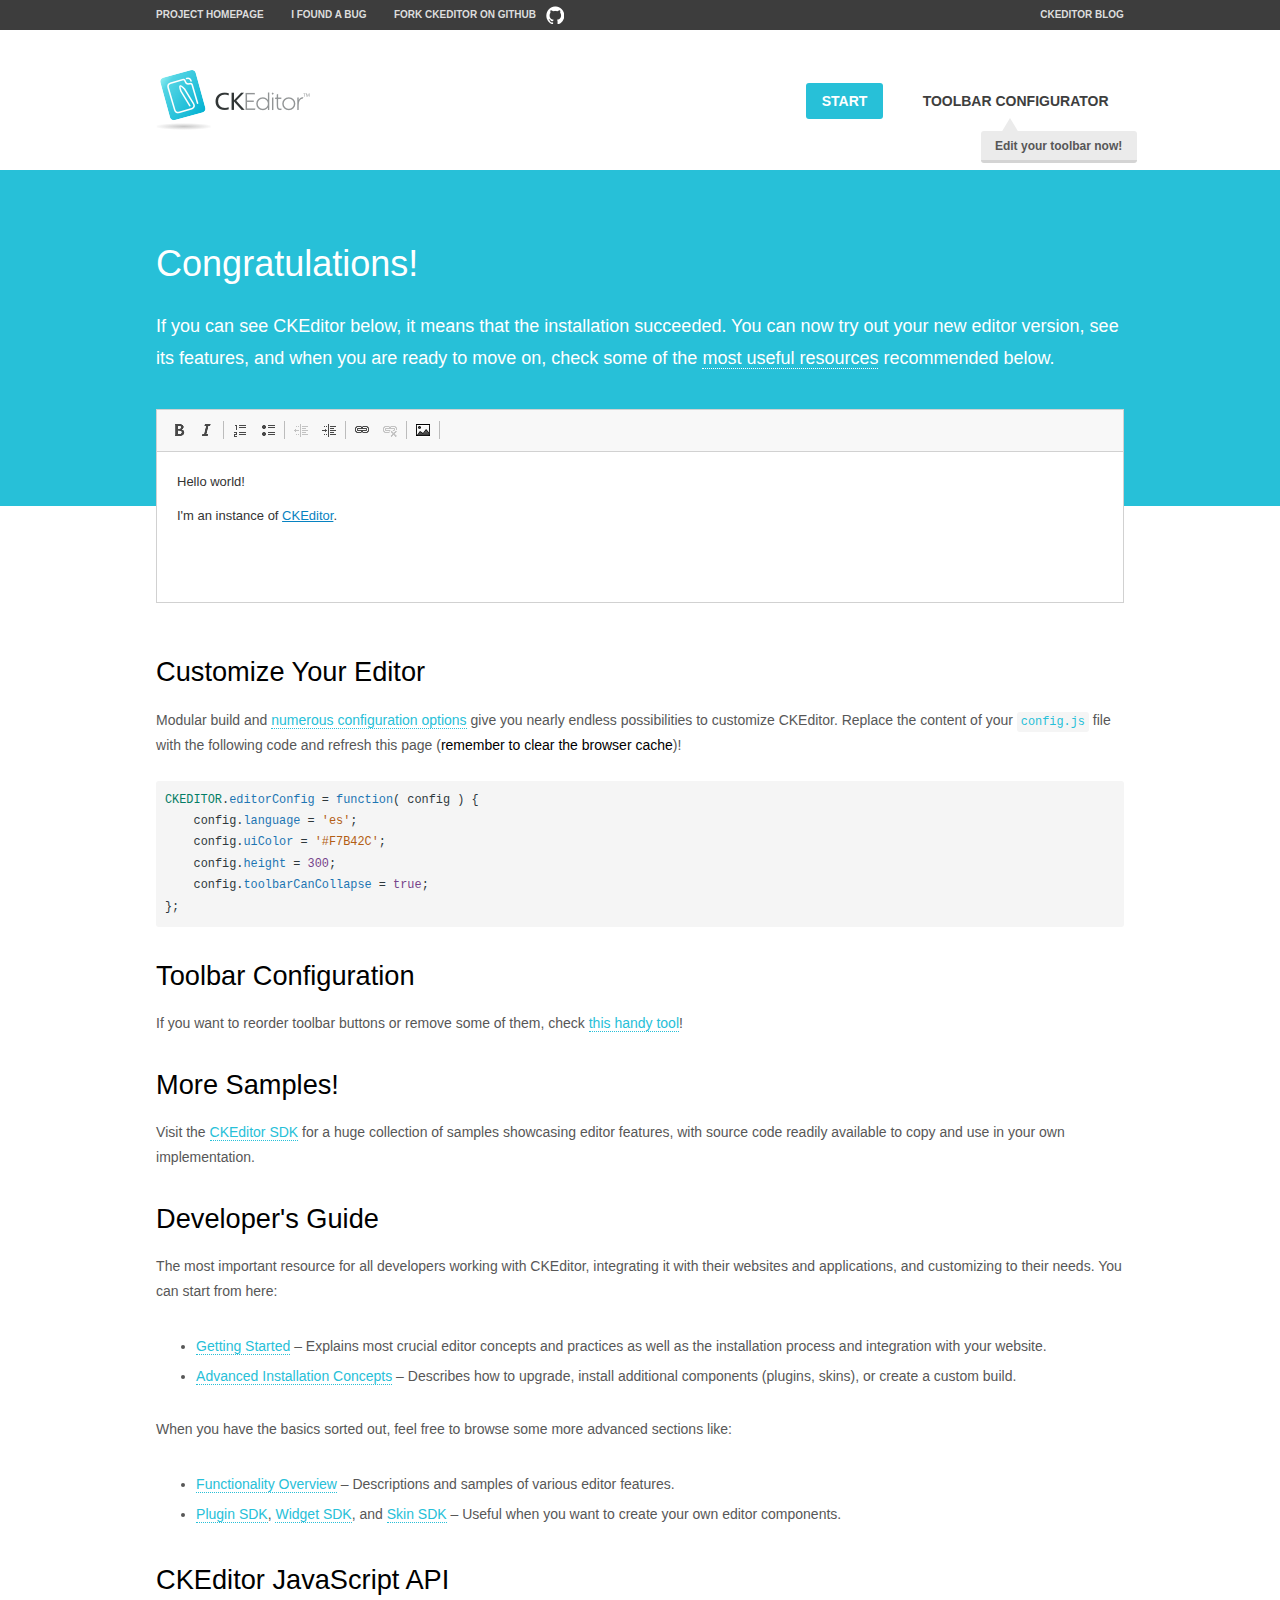
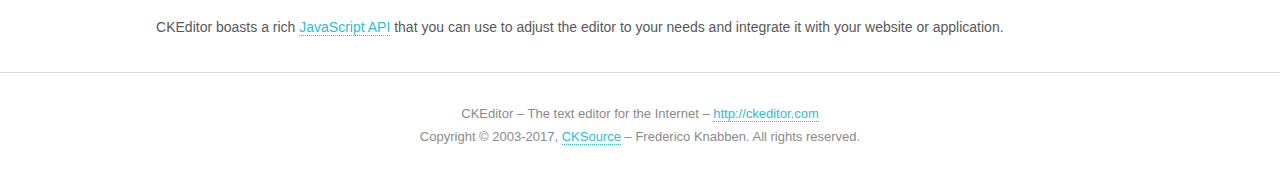
<file: app/static/ckeditor/samples/index.html>
<!DOCTYPE html>
<!--
Copyright (c) 2003-2017, CKSource - Frederico Knabben. All rights reserved.
For licensing, see LICENSE.md or http://ckeditor.com/license
-->
<html>
<head>
	<meta charset="utf-8">
	<title>CKEditor Sample</title>
	<script src="../ckeditor.js"></script>
	<script src="js/sample.js"></script>
	<link rel="stylesheet" href="css/samples.css">
	<link rel="stylesheet" href="toolbarconfigurator/lib/codemirror/neo.css">
</head>
<body id="main">

<nav class="navigation-a">
	<div class="grid-container">
		<ul class="navigation-a-left grid-width-70">
			<li><a href="http://ckeditor.com">Project Homepage</a></li>
			<li><a href="http://dev.ckeditor.com/">I found a bug</a></li>
			<li><a href="http://github.com/ckeditor/ckeditor-dev" class="icon-pos-right icon-navigation-a-github">Fork CKEditor on GitHub</a></li>
		</ul>
		<ul class="navigation-a-right grid-width-30">
			<li><a href="http://ckeditor.com/blog-list">CKEditor Blog</a></li>
		</ul>
	</div>
</nav>

<header class="header-a">
	<div class="grid-container">
		<h1 class="header-a-logo grid-width-30">
			<a href="index.html"><img src="img/logo.png" alt="CKEditor Sample"></a>
		</h1>

		<nav class="navigation-b grid-width-70">
			<ul>
				<li><a href="index.html" class="button-a button-a-background">Start</a></li>
				<li><a href="toolbarconfigurator/index.html" class="button-a">Toolbar configurator <span class="balloon-a balloon-a-nw">Edit your toolbar now!</span></a></li>
			</ul>
		</nav>
	</div>
</header>

<main>
	<div class="adjoined-top">
		<div class="grid-container">
			<div class="content grid-width-100">
				<h1>Congratulations!</h1>
				<p>
					If you can see CKEditor below, it means that the installation succeeded.
					You can now try out your new editor version, see its features, and when you are ready to move on, check some of the <a href="#sample-customize">most useful resources</a> recommended below.
				</p>
			</div>
		</div>
	</div>
	<div class="adjoined-bottom">
		<div class="grid-container">
			<div class="grid-width-100">
				<div id="editor">
					<h1>Hello world!</h1>
					<p>I'm an instance of <a href="http://ckeditor.com">CKEditor</a>.</p>
				</div>
			</div>
		</div>
	</div>

	<div class="grid-container">
		<div class="content grid-width-100">
			<section id="sample-customize">
				<h2>Customize Your Editor</h2>
				<p>Modular build and <a href="http://docs.ckeditor.com/#!/guide/dev_configuration">numerous configuration options</a> give you nearly endless possibilities to customize CKEditor. Replace the content of your <code><a href="../config.js">config.js</a></code> file with the following code and refresh this page (<strong>remember to clear the browser cache</strong>)!</p>
		<pre class="cm-s-neo CodeMirror"><code><span style="padding-right: 0.1px;"><span class="cm-variable">CKEDITOR</span>.<span class="cm-property">editorConfig</span> <span class="cm-operator">=</span> <span class="cm-keyword">function</span>( <span class="cm-def">config</span> ) {</span>
<span style="padding-right: 0.1px;"><span class="cm-tab">	</span><span class="cm-variable-2">config</span>.<span class="cm-property">language</span> <span class="cm-operator">=</span> <span class="cm-string">'es'</span>;</span>
<span style="padding-right: 0.1px;"><span class="cm-tab">	</span><span class="cm-variable-2">config</span>.<span class="cm-property">uiColor</span> <span class="cm-operator">=</span> <span class="cm-string">'#F7B42C'</span>;</span>
<span style="padding-right: 0.1px;"><span class="cm-tab">	</span><span class="cm-variable-2">config</span>.<span class="cm-property">height</span> <span class="cm-operator">=</span> <span class="cm-number">300</span>;</span>
<span style="padding-right: 0.1px;"><span class="cm-tab">	</span><span class="cm-variable-2">config</span>.<span class="cm-property">toolbarCanCollapse</span> <span class="cm-operator">=</span> <span class="cm-atom">true</span>;</span>
<span style="padding-right: 0.1px;">};</span></code></pre>
			</section>

			<section>
				<h2>Toolbar Configuration</h2>
				<p>If you want to reorder toolbar buttons or remove some of them, check <a href="toolbarconfigurator/index.html">this handy tool</a>!</p>
			</section>

			<section>
				<h2>More Samples!</h2>
				<p>Visit the <a href="http://sdk.ckeditor.com">CKEditor SDK</a> for a huge collection of samples showcasing editor features, with source code readily available to copy and use in your own implementation.</p>
			</section>

			<section>
				<h2>Developer's Guide</h2>
				<p>The most important resource for all developers working with CKEditor, integrating it with their websites and applications, and customizing to their needs. You can start from here:</p>
				<ul>
					<li><a href="http://docs.ckeditor.com/#!/guide/dev_installation">Getting Started</a> &ndash; Explains most crucial editor concepts and practices as well as the installation process and integration with your website.</li>
					<li><a href="http://docs.ckeditor.com/#!/guide/dev_advanced_installation">Advanced Installation Concepts</a> &ndash; Describes how to upgrade, install additional components (plugins, skins), or create a custom build.</li>
				</ul>
					<p>When you have the basics sorted out, feel free to browse some more advanced sections like:</p>
				<ul>
					<li><a href="http://docs.ckeditor.com/#!/guide/dev_features">Functionality Overview</a> &ndash; Descriptions and samples of various editor features.</li>
					<li><a href="http://docs.ckeditor.com/#!/guide/plugin_sdk_intro">Plugin SDK</a>, <a href="http://docs.ckeditor.com/#!/guide/widget_sdk_intro">Widget SDK</a>, and <a href="http://docs.ckeditor.com/#!/guide/skin_sdk_intro">Skin SDK</a> &ndash; Useful when you want to create your own editor components.</li>
				</ul>
			</section>

			<section>
				<h2>CKEditor JavaScript API</h2>
				<p>CKEditor boasts a rich <a href="http://docs.ckeditor.com/#!/api">JavaScript API</a> that you can use to adjust the editor to your needs and integrate it with your website or application.</p>
			</section>
		</div>
	</div>
</main>

<footer class="footer-a grid-container">
	<div class="grid-container">
		<p class="grid-width-100">
			CKEditor &ndash; The text editor for the Internet &ndash; <a class="samples" href="http://ckeditor.com/">http://ckeditor.com</a>
		</p>
		<p class="grid-width-100" id="copy">
			Copyright &copy; 2003-2017, <a class="samples" href="http://cksource.com/">CKSource</a> &ndash; Frederico Knabben. All rights reserved.
		</p>
	</div>
</footer>
<script>
	initSample();
</script>

</body>
</html>
</file>
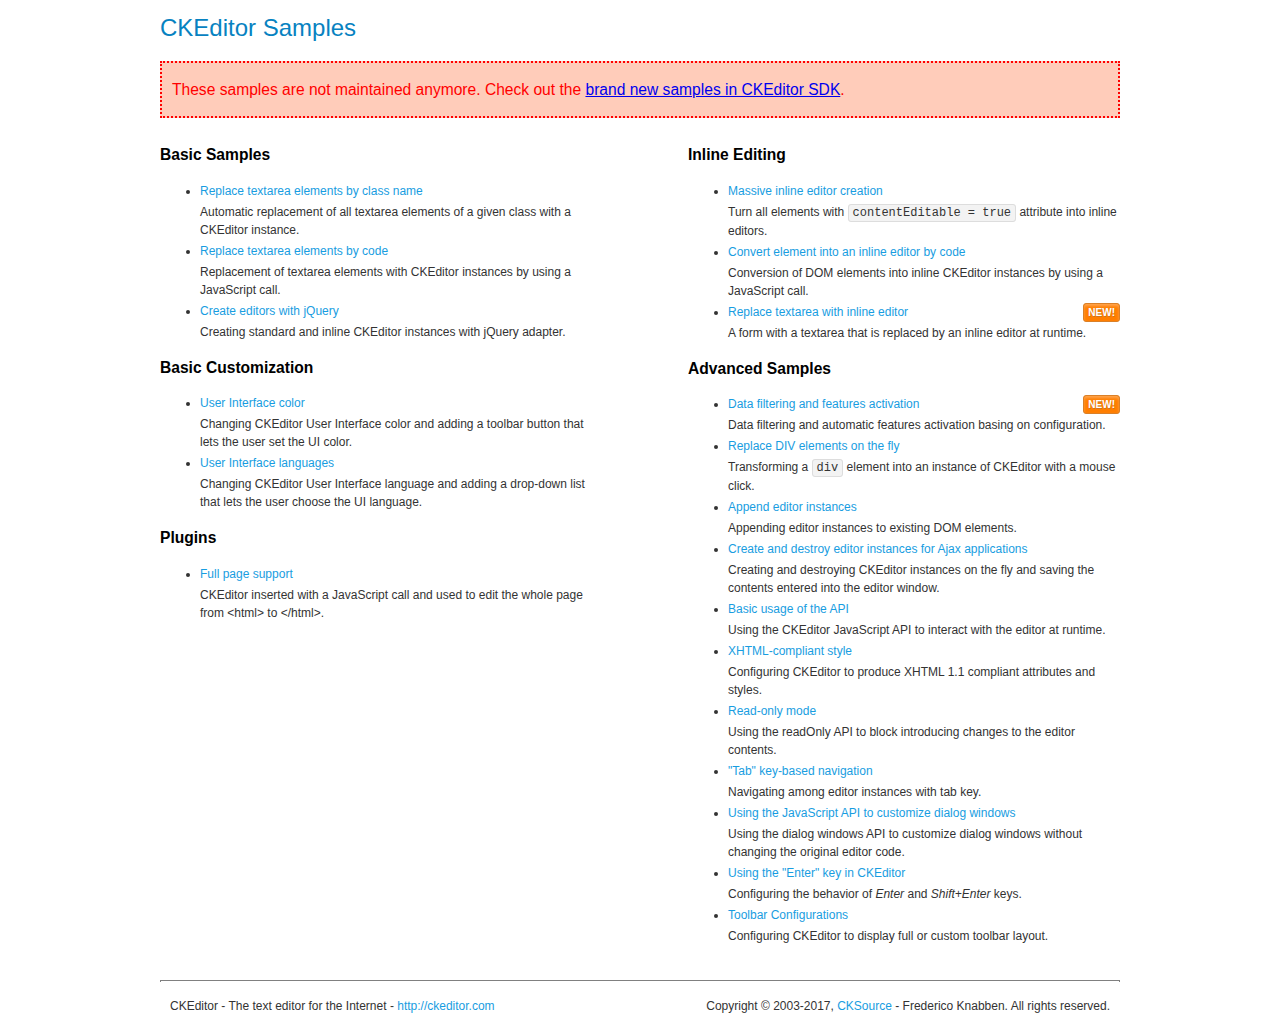
<file: app/static/ckeditor/samples/old/index.html>
<!DOCTYPE html>
<!--
Copyright (c) 2003-2017, CKSource - Frederico Knabben. All rights reserved.
For licensing, see LICENSE.md or http://ckeditor.com/license
-->
<html>
<head>
	<meta charset="utf-8">
	<title>CKEditor Samples</title>
	<link rel="stylesheet" href="sample.css">
</head>
<body>
	<h1 class="samples">
		CKEditor Samples
	</h1>
	<div class="warning deprecated">
		These samples are not maintained anymore. Check out the <a href="http://sdk.ckeditor.com/">brand new samples in CKEditor SDK</a>.
	</div>
	<div class="twoColumns">
		<div class="twoColumnsLeft">
			<h2 class="samples">
				Basic Samples
			</h2>
			<dl class="samples">
				<dt><a class="samples" href="replacebyclass.html">Replace textarea elements by class name</a></dt>
				<dd>Automatic replacement of all textarea elements of a given class with a CKEditor instance.</dd>

				<dt><a class="samples" href="replacebycode.html">Replace textarea elements by code</a></dt>
				<dd>Replacement of textarea elements with CKEditor instances by using a JavaScript call.</dd>

				<dt><a class="samples" href="jquery.html">Create editors with jQuery</a></dt>
				<dd>Creating standard and inline CKEditor instances with jQuery adapter.</dd>
			</dl>

			<h2 class="samples">
				Basic Customization
			</h2>
			<dl class="samples">
				<dt><a class="samples" href="uicolor.html">User Interface color</a></dt>
				<dd>Changing CKEditor User Interface color and adding a toolbar button that lets the user set the UI color.</dd>

				<dt><a class="samples" href="uilanguages.html">User Interface languages</a></dt>
				<dd>Changing CKEditor User Interface language and adding a drop-down list that lets the user choose the UI language.</dd>
			</dl>


			<h2 class="samples">Plugins</h2>
<dl class="samples">
<dt><a class="samples" href="wysiwygarea/fullpage.html">Full page support</a></dt>
<dd>CKEditor inserted with a JavaScript call and used to edit the whole page from &lt;html&gt; to &lt;/html&gt;.</dd>
</dl>
		</div>
		<div class="twoColumnsRight">
			<h2 class="samples">
				Inline Editing
			</h2>
			<dl class="samples">
				<dt><a class="samples" href="inlineall.html">Massive inline editor creation</a></dt>
				<dd>Turn all elements with <code>contentEditable = true</code> attribute into inline editors.</dd>

				<dt><a class="samples" href="inlinebycode.html">Convert element into an inline editor by code</a></dt>
				<dd>Conversion of DOM elements into inline CKEditor instances by using a JavaScript call.</dd>

				<dt><a class="samples" href="inlinetextarea.html">Replace textarea with inline editor</a> <span class="new">New!</span></dt>
				<dd>A form with a textarea that is replaced by an inline editor at runtime.</dd>

				
			</dl>

			<h2 class="samples">
				Advanced Samples
			</h2>
			<dl class="samples">
				<dt><a class="samples" href="datafiltering.html">Data filtering and features activation</a> <span class="new">New!</span></dt>
				<dd>Data filtering and automatic features activation basing on configuration.</dd>

				<dt><a class="samples" href="divreplace.html">Replace DIV elements on the fly</a></dt>
				<dd>Transforming a <code>div</code> element into an instance of CKEditor with a mouse click.</dd>

				<dt><a class="samples" href="appendto.html">Append editor instances</a></dt>
				<dd>Appending editor instances to existing DOM elements.</dd>

				<dt><a class="samples" href="ajax.html">Create and destroy editor instances for Ajax applications</a></dt>
				<dd>Creating and destroying CKEditor instances on the fly and saving the contents entered into the editor window.</dd>

				<dt><a class="samples" href="api.html">Basic usage of the API</a></dt>
				<dd>Using the CKEditor JavaScript API to interact with the editor at runtime.</dd>

				<dt><a class="samples" href="xhtmlstyle.html">XHTML-compliant style</a></dt>
				<dd>Configuring CKEditor to produce XHTML 1.1 compliant attributes and styles.</dd>

				<dt><a class="samples" href="readonly.html">Read-only mode</a></dt>
				<dd>Using the readOnly API to block introducing changes to the editor contents.</dd>

				<dt><a class="samples" href="tabindex.html">"Tab" key-based navigation</a></dt>
				<dd>Navigating among editor instances with tab key.</dd>


				
<dt><a class="samples" href="dialog/dialog.html">Using the JavaScript API to customize dialog windows</a></dt>
<dd>Using the dialog windows API to customize dialog windows without changing the original editor code.</dd>

<dt><a class="samples" href="enterkey/enterkey.html">Using the &quot;Enter&quot; key in CKEditor</a></dt>
<dd>Configuring the behavior of <em>Enter</em> and <em>Shift+Enter</em> keys.</dd>

<dt><a class="samples" href="toolbar/toolbar.html">Toolbar Configurations</a></dt>
<dd>Configuring CKEditor to display full or custom toolbar layout.</dd>

			</dl>
		</div>
	</div>
	<div id="footer">
		<hr>
		<p>
			CKEditor - The text editor for the Internet - <a class="samples" href="http://ckeditor.com/">http://ckeditor.com</a>
		</p>
		<p id="copy">
			Copyright &copy; 2003-2017, <a class="samples" href="http://cksource.com/">CKSource</a> - Frederico Knabben. All rights reserved.
		</p>
	</div>
</body>
</html>
</file>
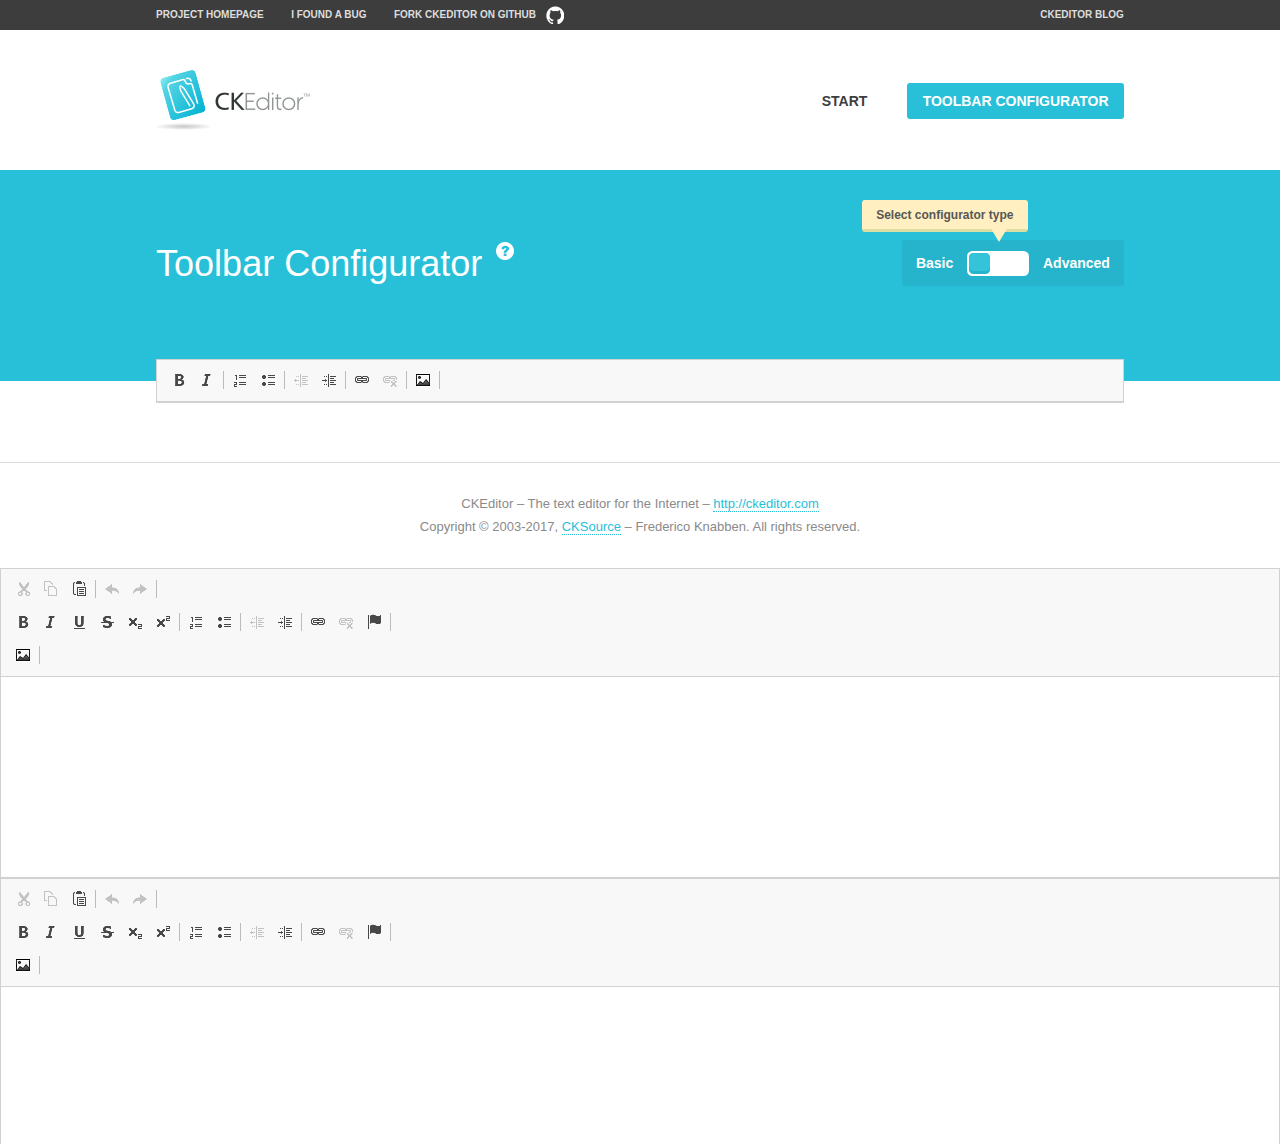
<file: app/static/ckeditor/samples/toolbarconfigurator/index.html>
<!DOCTYPE html>
<!--
Copyright (c) 2003-2017, CKSource - Frederico Knabben. All rights reserved.
For licensing, see LICENSE.md or http://ckeditor.com/license
-->
<!--[if IE 8]><html class="ie8"><![endif]-->
<!--[if gt IE 8]><html><![endif]-->
<!--[if !IE]><!--><html><!--<![endif]-->
<head>
	<meta charset="utf-8">
	<title>Toolbar Configurator</title>
	<script src="../../ckeditor.js"></script>
	<script>
		if ( CKEDITOR.env.ie && CKEDITOR.env.version < 9 )
			CKEDITOR.tools.enableHtml5Elements( document );
	</script>
	<link rel="stylesheet" href="lib/codemirror/codemirror.css">
	<link rel="stylesheet" href="lib/codemirror/show-hint.css">
	<link rel="stylesheet" href="lib/codemirror/neo.css">
	<link rel="stylesheet" href="css/fontello.css">
	<link rel="stylesheet" href="../css/samples.css">
</head>
<body id="toolbar">

<nav class="navigation-a">
	<div class="grid-container">
		<ul class="navigation-a-left grid-width-70">
			<li><a href="http://ckeditor.com">Project Homepage</a></li>
			<li><a href="http://dev.ckeditor.com/">I found a bug</a></li>
			<li><a href="http://github.com/ckeditor/ckeditor-dev" class="icon-pos-right icon-navigation-a-github">Fork CKEditor on GitHub</a></li>
		</ul>
		<ul class="navigation-a-right grid-width-30">
			<li><a href="http://ckeditor.com/blog-list">CKEditor Blog</a></li>
		</ul>
	</div>
</nav>

<header class="header-a">
	<div class="grid-container">
		<h1 class="header-a-logo grid-width-30">
			<a href="../index.html"><img src="../img/logo.png" alt="CKEditor Logo"></a>
		</h1>
		<nav class="navigation-b grid-width-70">
			<ul>
				<li><a href="../index.html"  class="button-a">Start</a></li>
				<li><a href="index.html"  class="button-a button-a-background">Toolbar configurator</a></li>
			</ul>
		</nav>
	</div>
</header>

<main>
	<div class="adjoined-top">
		<div class="grid-container">
			<div class="content grid-width-100">
				<div class="grid-container-nested">
					<h1 class="grid-width-60">
						Toolbar Configurator
						<a href="#help-content" type="button" title="Configurator help" id="help" class="button-a button-a-background button-a-no-text icon-pos-left icon-question-mark">Help</a>
					</h1>

					<div class="grid-width-40 grid-switch-magic">
						<div class="switch">
							<span class="balloon-a balloon-a-se">Select configurator type</span>
							<input type="radio" name="radio" data-num="1" id="radio-basic" />
							<input type="radio" name="radio" data-num="2" id="radio-advanced" />
							<label data-for="1" for="radio-basic">Basic</label>
							<span class="switch-inner">
								<span class="handler"></span>
							</span>
							<label data-for="2" for="radio-advanced">Advanced</label>
						</div>
					</div>
				</div>
			</div>
		</div>
	</div>
	<div class="adjoined-bottom">
		<div class="grid-container">
			<div class="grid-width-100">
				<div class="editors-container">
					<div id="editor-basic"></div>
					<div id="editor-advanced"></div>
				</div>
			</div>
		</div>
	</div>

	<div class="grid-container configurator">
		<div class="content grid-width-100">
			<div class="configurator">
				<div>
					<div id="toolbarModifierWrapper"></div>
				</div>
			</div>
		</div>
	</div>

	<div id="help-content">
		<div class="grid-container">
			<div class="grid-width-100">
				<h2>What Am I Doing Here?</h2>

				<div class="grid-container grid-container-nested">
					<div class="basic">
						<div class="grid-width-50">
							<p>Arrange <a href="http://docs.ckeditor.com/#!/api/CKEDITOR.config-cfg-toolbarGroups">toolbar groups</a>, toggle <a href="http://docs.ckeditor.com/#!/api/CKEDITOR.config-cfg-removeButtons">button visibility</a> according to your needs and get your toolbar configuration.</p>
							<p>You can replace the content of the <a href="../../config.js"><code>config.js</code></a> file with the generated configuration. If you already set some configuration options you will need to merge both configurations.</p>
						</div>
						<div class="grid-width-50">
							<p>Read more about different ways of <a href="http://docs.ckeditor.com/#!/guide/dev_configuration">setting configuration</a> and do not forget about <strong>clearing browser cache</strong>.</p>
							<p>Arranging toolbar groups is the recommended way of configuring the toolbar, but if you need more freedom you can use the <a href="#advanced">advanced configurator</a>.</p>
						</div>
					</div>
					<div class="advanced" style="display: none;">
						<div class="grid-width-50">
							<p>With this code editor you can edit your <a href="http://docs.ckeditor.com/#!/api/CKEDITOR.config-cfg-toolbar">toolbar configuration</a> live.</p>
							<p>You can replace the content of the <a href="../../config.js"><code>config.js</code></a> file with the generated configuration. If you already set some configuration options you will need to merge both configurations.</p>
						</div>
						<div class="grid-width-50">
							<p>Read more about different ways of <a href="http://docs.ckeditor.com/#!/guide/dev_configuration">setting configuration</a> and do not forget about <strong>clearing browser cache</strong>.</p>
						</div>
					</div>
				</div>

				<p class="grid-container grid-container-nested">
					<button type="button" class="help-content-close grid-width-100 button-a button-a-background">Got it. Let's play!</button>
				</p>
			</div>
		</div>
	</div>
</main>

<footer class="footer-a grid-container">
	<p class="grid-width-100">
		CKEditor &ndash; The text editor for the Internet &ndash; <a class="samples" href="http://ckeditor.com/">http://ckeditor.com</a>
	</p>
	<p class="grid-width-100" id="copy">
		Copyright &copy; 2003-2017, <a class="samples" href="http://cksource.com/">CKSource</a> &ndash; Frederico Knabben. All rights reserved.
	</p>
</footer>

<script src="lib/codemirror/codemirror.js"></script>
<script src="lib/codemirror/javascript.js"></script>
<script src="lib/codemirror/show-hint.js"></script>

<script src="js/fulltoolbareditor.js"></script>
<script src="js/abstracttoolbarmodifier.js"></script>
<script src="js/toolbarmodifier.js"></script>
<script src="js/toolbartextmodifier.js"></script>
<script src="../js/sf.js"></script>

<script>
	( function() {
		'use strict';

		var mode = ( window.location.hash.substr( 1 ) === 'advanced' ) ? 'advanced' : 'basic',
			configuratorSection = CKEDITOR.document.findOne( 'main > .grid-container.configurator' ),
			basicInstruction = CKEDITOR.document.findOne( '#help-content .basic' ),
			advancedInstruction = CKEDITOR.document.findOne( '#help-content .advanced' ),

			// Configurator mode switcher.
			modeSwitchBasic = CKEDITOR.document.getById( 'radio-basic' ),
			modeSwitchAdvanced = CKEDITOR.document.getById( 'radio-advanced' );

		// Initial setup
		function updateSwitcher() {
			if ( mode === 'advanced' ) {
				modeSwitchAdvanced.$.checked = true;
			} else {
				modeSwitchBasic.$.checked = true;
			}
		}

		updateSwitcher();

		CKEDITOR.document.getWindow().on( 'hashchange', function( e ) {
			var hash = window.location.hash.substr( 1 );
			if ( !( hash === 'advanced' || hash === 'basic' ) ) {
				return;
			}
			mode = hash;
			onToolbarsDone( mode );
		} );

		CKEDITOR.document.getWindow().on( 'resize', function() {
			updateToolbar( ( mode === 'basic' ? toolbarModifier : toolbarTextModifier )[ 'editorInstance' ] );
		} );

		function onRefresh( modifier ) {
			modifier = modifier || this;

			if ( mode === 'basic' && modifier instanceof ToolbarConfigurator.ToolbarTextModifier ) {
				return;
			}

			// CodeMirror container becomes visible, so we need to refresh and to avoid rendering problems.
			if ( mode === 'advanced' && modifier instanceof ToolbarConfigurator.ToolbarTextModifier ) {
				modifier.codeContainer.refresh();
			}

			updateToolbar( modifier.editorInstance );
		}

		function updateToolbar( editor ) {
			var editorContainer = editor.container;

			// Not always editor is loaded.
			if ( !editorContainer ) {
				return;
			}

			var displayStyle = editorContainer.getStyle( 'display' );

			editorContainer.setStyle( 'display', 'block' );

			var newHeight = editorContainer.getSize( 'height' );

			var newMarginTop = parseInt( editorContainer.getComputedStyle( 'margin-top' ), 10 );
			newMarginTop = ( isNaN( newMarginTop ) ? 0 : Number( newMarginTop ) );

			var newMarginBottom = parseInt( editorContainer.getComputedStyle( 'margin-bottom' ), 10 );
			newMarginBottom = ( isNaN( newMarginBottom ) ? 0 : Number( newMarginBottom ) );

			var result = newHeight + newMarginTop + newMarginBottom;

			editorContainer.setStyle( 'display', displayStyle );

			editor.container.getAscendant( 'div' ).setStyle( 'height', result + 'px' );
		}

		var toolbarModifier = new ToolbarConfigurator.ToolbarModifier( 'editor-basic' );

		var done = 0;
		toolbarModifier.init( onToolbarInit );
		toolbarModifier.onRefresh = onRefresh;

		CKEDITOR.document.getById( 'toolbarModifierWrapper' ).append( toolbarModifier.mainContainer );

		var toolbarTextModifier = new ToolbarConfigurator.ToolbarTextModifier( 'editor-advanced' );
		toolbarTextModifier.init( onToolbarInit );
		toolbarTextModifier.onRefresh = onRefresh;

		function onToolbarInit() {
			if ( ++done === 2 ) {
				onToolbarsDone();

				positionSticky.watch( CKEDITOR.document.findOne( '.toolbar' ), function() {
					return mode === 'advanced';
				} );
			}
		}

		function onToolbarsDone() {
			if ( mode === 'basic' ) {
				toggleModeBasic( false );
			} else {
				toggleModeAdvanced( false );
			}

			updateSwitcher();

			setTimeout( function() {
				CKEDITOR.document.findOne( '.editors-container' ).addClass( 'active' );
				CKEDITOR.document.findOne( '#toolbarModifierWrapper' ).addClass( 'active' );
			}, 200 );
		}

		CKEDITOR.document.getById( 'toolbarModifierWrapper' ).append( toolbarTextModifier.mainContainer );

		function toogleModeSwitch( onElement, offElement, onModifier, offModifier ) {
			onElement.addClass( 'fancy-button-active' );
			offElement.removeClass( 'fancy-button-active' );

			onModifier.showUI();
			offModifier.hideUI();
		}

		function toggleModeBasic( callOnRefresh ) {
			callOnRefresh = ( callOnRefresh !== false );
			mode = 'basic';
			window.location.hash = '#basic';
			toogleModeSwitch( modeSwitchBasic, modeSwitchAdvanced, toolbarModifier, toolbarTextModifier );

			configuratorSection.removeClass( 'freed-width' );
			basicInstruction.show();
			advancedInstruction.hide();

			callOnRefresh && onRefresh( toolbarModifier );
		}

		function toggleModeAdvanced( callOnRefresh ) {
			callOnRefresh = ( callOnRefresh !== false );
			mode = 'advanced';
			window.location.hash = '#advanced';
			toogleModeSwitch( modeSwitchAdvanced, modeSwitchBasic, toolbarTextModifier, toolbarModifier );

			configuratorSection.addClass( 'freed-width' );
			advancedInstruction.show();
			basicInstruction.hide();

			callOnRefresh && onRefresh( toolbarTextModifier );
		}

		modeSwitchBasic.on( 'click', toggleModeBasic );
		modeSwitchAdvanced.on( 'click', toggleModeAdvanced );

		//
		// Position:sticky for the toolbar.
		//

		// Will make elements behave like they were styled with position:sticky.
		var positionSticky = {
			// Store object: {
			// 		element: CKEDITOR.dom.element, // Element which will float.
			// 		placeholder: CKEDITOR.dom.element, // Placeholder which is place to prevent page bounce.
			// 		isFixed: boolean // Whether element float now.
			// }
			watched: [],

			active: [],

			staticContainer: null,

			init: function() {
				var element = CKEDITOR.dom.element.createFromHtml(
					'<div class="staticContainer">' +
						'<div class="grid-container" >' +
							'<div class="grid-width-100">' +
								'<div class="inner"></div>' +
							'</div>' +
						'</div>' +
					'</div>' );

				this.staticContainer = element.findOne( '.inner' );

				CKEDITOR.document.getBody().append( element );
			},

			watch: function( element, preventFunc ) {
				this.watched.push( {
					element: element,
					placeholder: new CKEDITOR.dom.element( 'div' ),
					isFixed: false,
					preventFunc: preventFunc
				} );
			},

			checkAll: function() {
				for ( var i = 0; i < this.watched.length; i++ ) {
					this.check( this.watched[ i ] );
				}
			},

			check: function( element ) {
				var isFixed = element.isFixed;
				var shouldBeFixed = this.shouldBeFixed( element );

				// Nothing to be done.
				if ( isFixed === shouldBeFixed ) {
					return;
				}

				var placeholder = element.placeholder;

				if ( isFixed ) {
					// Unfixing.

					element.element.insertBefore( placeholder );
					placeholder.remove();

					element.element.removeStyle( 'margin' );

					this.active.splice( CKEDITOR.tools.indexOf( this.active, element ), 1 );

				} else {
					// Fixing.
					placeholder.setStyle( 'width', element.element.getSize( 'width' ) + 'px' );
					placeholder.setStyle( 'height', element.element.getSize( 'height' ) + 'px' );
					placeholder.setStyle( 'margin-bottom', element.element.getComputedStyle( 'margin-bottom' ) );
					placeholder.setStyle( 'display', element.element.getComputedStyle( 'display' ) );
					placeholder.insertAfter( element.element );

					this.staticContainer.append( element.element );

					this.active.push( element );
				}

				element.isFixed = !element.isFixed;
			},

			shouldBeFixed: function( element ) {
				if ( element.preventFunc && element.preventFunc() ) {
					return false;
				}

				// If element is already fixed we are checking it's placeholder.
				var related = ( element.isFixed ? element.placeholder : element.element ),
					clientRect = related.$.getBoundingClientRect(),
					staticHeight = this.staticContainer.getSize('height' ),
					elemHeight = element.element.getSize( 'height' );

				if ( element.isFixed ) {
					return ( clientRect.top + elemHeight < staticHeight );
				} else {
					return ( clientRect.top < staticHeight );
				}
			}
		};

		positionSticky.init();

		CKEDITOR.document.getWindow().on( 'scroll',
			new CKEDITOR.tools.eventsBuffer( 100, positionSticky.checkAll, positionSticky ).input
		);

		// Make the toolbar sticky.
		positionSticky.watch( CKEDITOR.document.findOne( '.editors-container' ) );

		// Help button and help-content.
		( function() {
			var helpButton = CKEDITOR.document.getById( 'help' ),
				helpContent = CKEDITOR.document.getById( 'help-content' );

			// Don't show help button on IE8 because it's unsupported by Pico Modal.
			if ( CKEDITOR.env.ie && CKEDITOR.env.version == 8 ) {
				helpButton.hide();
			} else {
				// Display help modal when the button is clicked.
				helpButton.on( 'click', function( evt ) {
					SF.modal( {
						// Clone modal content from DOM.
						content: helpContent.getHtml(),

						afterCreate: function( modal ) {
							// Enable modal content button to close the modal.
							new CKEDITOR.dom.element( modal.modalElem() ).findOne( '.help-content-close' ).once( 'click', modal.close );
						}
					} ).show();
				} );
			}
		} )();
	} )();
</script>
</body>
</html>
</file>
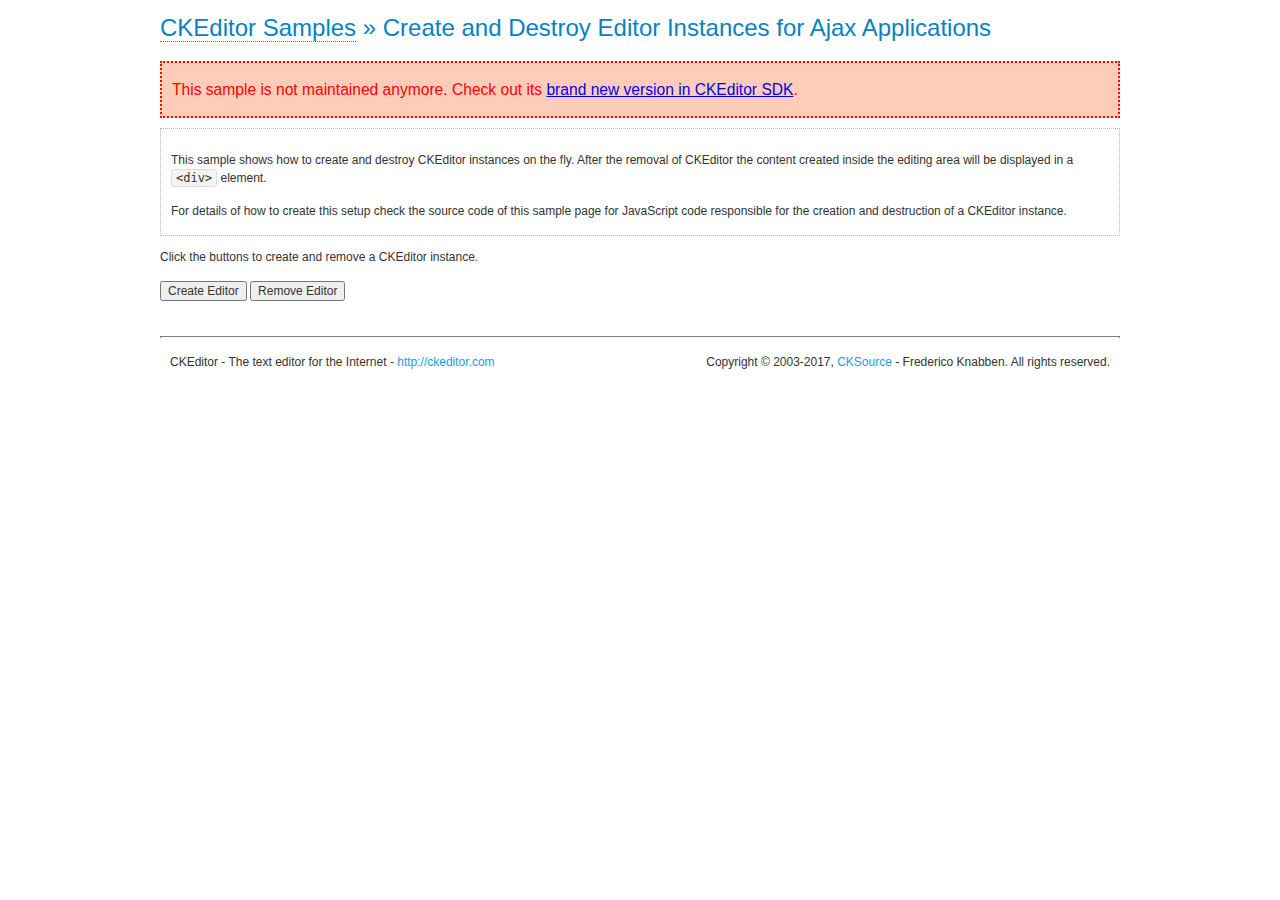
<file: app/static/ckeditor/samples/old/ajax.html>
<!DOCTYPE html>
<!--
Copyright (c) 2003-2017, CKSource - Frederico Knabben. All rights reserved.
For licensing, see LICENSE.md or http://ckeditor.com/license
-->
<html>
<head>
	<meta charset="utf-8">
	<title>Ajax &mdash; CKEditor Sample</title>
	<script src="../../ckeditor.js"></script>
	<link rel="stylesheet" href="sample.css">
	<script>

		var editor, html = '';

		function createEditor() {
			if ( editor )
				return;

			// Create a new editor inside the <div id="editor">, setting its value to html
			var config = {};
			editor = CKEDITOR.appendTo( 'editor', config, html );
		}

		function removeEditor() {
			if ( !editor )
				return;

			// Retrieve the editor contents. In an Ajax application, this data would be
			// sent to the server or used in any other way.
			document.getElementById( 'editorcontents' ).innerHTML = html = editor.getData();
			document.getElementById( 'contents' ).style.display = '';

			// Destroy the editor.
			editor.destroy();
			editor = null;
		}

	</script>
</head>
<body>
	<h1 class="samples">
		<a href="index.html">CKEditor Samples</a> &raquo; Create and Destroy Editor Instances for Ajax Applications
	</h1>
	<div class="warning deprecated">
		This sample is not maintained anymore. Check out its <a href="http://sdk.ckeditor.com/samples/saveajax.html">brand new version in CKEditor SDK</a>.
	</div>
	<div class="description">
		<p>
			This sample shows how to create and destroy CKEditor instances on the fly. After the removal of CKEditor the content created inside the editing
			area will be displayed in a <code>&lt;div&gt;</code> element.
		</p>
		<p>
			For details of how to create this setup check the source code of this sample page
			for JavaScript code responsible for the creation and destruction of a CKEditor instance.
		</p>
	</div>
	<p>Click the buttons to create and remove a CKEditor instance.</p>
	<p>
		<input onclick="createEditor();" type="button" value="Create Editor">
		<input onclick="removeEditor();" type="button" value="Remove Editor">
	</p>
	<!-- This div will hold the editor. -->
	<div id="editor">
	</div>
	<div id="contents" style="display: none">
		<p>
			Edited Contents:
		</p>
		<!-- This div will be used to display the editor contents. -->
		<div id="editorcontents">
		</div>
	</div>
	<div id="footer">
		<hr>
		<p>
			CKEditor - The text editor for the Internet - <a class="samples" href="http://ckeditor.com/">http://ckeditor.com</a>
		</p>
		<p id="copy">
			Copyright &copy; 2003-2017, <a class="samples" href="http://cksource.com/">CKSource</a> - Frederico
			Knabben. All rights reserved.
		</p>
	</div>
</body>
</html>
</file>
<file: app/static/ckeditor/samples/css/samples.css>
/**
 * @license Copyright (c) 2003-2017, CKSource - Frederico Knabben. All rights reserved.
 * For licensing, see LICENSE.md or http://ckeditor.com/license
 */
@media (max-width: 900px) {
  .global-is-mobile-hidden {
    display: none !important;
  }
}
article,
aside,
details,
figcaption,
figure,
footer,
header,
hgroup,
main,
menu,
nav,
section {
  display: block;
}
body,
html {
  margin: 0;
  padding: 0;
  font: 16px / 1.8 Arial, 'Helvetica Neue', Helvetica, sans-serif;
  font-weight: 300;
  color: #575757;
}
.grid-width-10 {
  width: 10%;
}
.grid-width-20 {
  width: 20%;
}
.grid-width-30 {
  width: 30%;
}
.grid-width-40 {
  width: 40%;
}
.grid-width-50 {
  width: 50%;
}
.grid-width-60 {
  width: 60%;
}
.grid-width-70 {
  width: 70%;
}
.grid-width-80 {
  width: 80%;
}
.grid-width-90 {
  width: 90%;
}
.grid-width-100 {
  width: 100%;
}
@media (max-width: 900px) {
  .grid-width-10,
  .grid-width-20,
  .grid-width-30,
  .grid-width-40,
  .grid-width-50,
  .grid-width-60,
  .grid-width-70,
  .grid-width-80,
  .grid-width-90,
  .grid-width-100 {
    width: 100%;
  }
}
*[class*="grid-width"] {
  -webkit-box-sizing: border-box;
  -moz-box-sizing: border-box;
  box-sizing: border-box;
  padding-left: 4%;
  padding-right: 4%;
  float: left;
}
*[class*="grid-width"]:after,
.grid-container:after,
*[class*="grid-width"]:before,
.grid-container:before {
  content: '';
  display: block;
  overflow: hidden;
  visibility: hidden;
  font-size: 0;
  line-height: 0;
  width: 0;
  height: 0;
}
*[class*="grid-width"]:after,
.grid-container:after {
  clear: both;
}
.grid-container {
  -webkit-box-sizing: border-box;
  -moz-box-sizing: border-box;
  box-sizing: border-box;
  margin-left: auto;
  margin-right: auto;
}
.grid-container-nested *[class*="grid-width"]:first-child {
  padding-left: 0;
}
.grid-container-nested *[class*="grid-width"]:last-child {
  padding-right: 0;
}
@media (max-width: 900px) {
  .grid-container-nested *[class*="grid-width"]:first-child {
    padding-left: 4%;
  }
  .grid-container-nested *[class*="grid-width"]:last-child {
    padding-right: 4%;
  }
}
.header-a {
  min-height: 140px;
  overflow: hidden;
}
.header-a .header-a-logo {
  margin: 40px 0 0;
}
@media (max-width: 900px) {
  .header-a .header-a-logo {
    text-align: center;
  }
}
.header-a .header-a-logo img {
  border: transparent;
}
.navigation-a {
  height: 30px;
  background: #3D3D3D;
  position: absolute;
  left: 0;
  right: 0;
  top: 0;
  padding: 0;
  overflow: hidden;
}
@media (max-width: 900px) {
  .navigation-a {
    text-align: center;
  }
}
.navigation-a ul {
  list-style: none;
  margin: 0;
  overflow: hidden;
}
.navigation-a ul li,
.navigation-a ul li a {
  display: inline-block;
}
@media (max-width: 900px) {
  .navigation-a ul {
    width: auto;
    text-overflow: ellipsis;
    white-space: nowrap;
    display: inline-block;
    float: none;
  }
  .navigation-a ul:before,
  .navigation-a ul:after {
    display: none;
  }
}
.navigation-a ul.navigation-a-left {
  text-align: left;
}
@media (max-width: 900px) {
  .navigation-a ul.navigation-a-left {
    padding-right: 0;
  }
}
.navigation-a ul.navigation-a-right {
  text-align: right;
}
@media (max-width: 900px) {
  .navigation-a ul.navigation-a-right {
    padding-left: 23px;
  }
}
.navigation-a ul li + li {
  margin-left: 23px;
}
.navigation-a ul li a {
  font-size: 10px;
  font-size: 0.625rem;
  line-height: 18px;
  line-height: 1.13rem;
  line-height: 30px;
  float: left;
  color: #ddd;
  font-weight: bold;
  text-decoration: none;
  text-transform: uppercase;
}
.navigation-a ul li a:hover {
  cursor: pointer;
  color: #fff;
}
.icon-navigation-a-github:before,
.icon-navigation-a-github:after {
  background-image: url("[data-uri]");
}
.navigation-b {
  text-align: right;
  margin: 52px 0 0;
  overflow: visible;
}
@media (max-width: 900px) {
  .navigation-b {
    text-align: center;
    margin-top: 20px;
    padding: 0;
  }
}
.navigation-b ul {
  padding: 0;
  list-style: none;
  margin: 0;
  overflow: visible;
}
.navigation-b ul li,
.navigation-b ul li a {
  display: inline-block;
}
@media (max-width: 900px) {
  .navigation-b ul {
    display: table;
    width: 100%;
    padding-bottom: 1.5em;
  }
}
@media (max-width: 900px) {
  .navigation-b ul li {
    display: table-row;
  }
}
.navigation-b ul li + li {
  margin-left: 20px;
}
@media (max-width: 900px) {
  .navigation-b ul li + li {
    margin-left: 0;
  }
}
.navigation-b ul li a {
  -webkit-box-sizing: border-box;
  -moz-box-sizing: border-box;
  box-sizing: border-box;
  text-transform: uppercase;
  text-decoration: none;
  outline: none;
}
@media (max-width: 900px) {
  .navigation-b ul li a {
    width: 100%;
    -webkit-border-radius: 0;
    -webkit-background-clip: padding-box;
    -moz-border-radius: 0;
    -moz-background-clip: padding;
    border-radius: 0;
    background-clip: padding-box;
  }
}
.footer-a {
  font-size: 13px;
  font-size: 0.8125rem;
  line-height: 23.4px;
  line-height: 1.46rem;
  padding-top: 2.25em;
  padding-bottom: 2.25em;
  overflow: hidden;
  color: #8a8a8a;
}
.footer-a a {
  color: #27C0D8;
  text-decoration: none;
  border-bottom: 1px dotted #27C0D8;
}
.footer-a a:hover {
  color: #23adc2;
}
.footer-a p {
  margin: 0;
  display: inline-block;
  text-align: center;
}
.content {
  font-size: 14px;
  font-size: 0.875rem;
  line-height: 25.2px;
  line-height: 1.57rem;
  overflow: hidden;
  padding-top: 1.5em;
  padding-bottom: 1.5em;
}
.content p {
  margin: 0.75em 0;
}
.content ul,
.content ol,
.content pre,
.content blockquote,
.content textarea:not([class^="cke"]),
.content .cke {
  margin: 1.875em 0;
}
.content code,
.content kbd {
  -webkit-border-radius: 3px;
  -webkit-background-clip: padding-box;
  -moz-border-radius: 3px;
  -moz-background-clip: padding;
  border-radius: 3px;
  background-clip: padding-box;
  padding: 3px 4px;
}
.content pre,
.content code,
.content kbd,
.content blockquote {
  background: #f5f5f5;
}
.content blockquote,
.content pre {
  background: none;
  border-left: 4px solid #27C0D8;
  padding: 1.5em 2.25em;
}
.content p a,
.content ul a,
.content ol a,
.content blockquote a,
.content h1 a,
.content h2 a,
.content h3 a,
.content h4 a,
.content h5 a {
  color: #27C0D8;
  text-decoration: none;
  border-bottom: 1px dotted #27C0D8;
}
.content p a:hover,
.content ul a:hover,
.content ol a:hover,
.content blockquote a:hover,
.content h1 a:hover,
.content h2 a:hover,
.content h3 a:hover,
.content h4 a:hover,
.content h5 a:hover {
  color: #23adc2;
}
.content h1,
.content h2,
.content h3,
.content h4,
.content h5 {
  color: #000;
  font-weight: 100;
}
.content h1 code,
.content h2 code,
.content h3 code,
.content h4 code,
.content h5 code,
.content h1 kbd,
.content h2 kbd,
.content h3 kbd,
.content h4 kbd,
.content h5 kbd {
  font-size: inherit;
}
.content h1 a.content-heading-anchor,
.content h2 a.content-heading-anchor,
.content h3 a.content-heading-anchor,
.content h4 a.content-heading-anchor,
.content h5 a.content-heading-anchor {
  font-weight: 100;
  vertical-align: middle;
  opacity: 0;
  border: 0;
}
.content h1:hover a.content-heading-anchor,
.content h2:hover a.content-heading-anchor,
.content h3:hover a.content-heading-anchor,
.content h4:hover a.content-heading-anchor,
.content h5:hover a.content-heading-anchor {
  opacity: 1;
}
.content h1:target a,
.content h2:target a,
.content h3:target a,
.content h4:target a,
.content h5:target a {
  -webkit-animation: targetLinkOpacity 0.5s linear alternate;
  -moz-animation: targetLinkOpacity 0.5s linear alternate;
  -o-animation: targetLinkOpacity 0.5s linear alternate;
  animation: targetLinkOpacity 0.5s linear alternate;
  opacity: 1;
}
.content input,
.content select,
.content textarea:not([class^="cke"]) {
  -webkit-border-radius: 3px;
  -webkit-background-clip: padding-box;
  -moz-border-radius: 3px;
  -moz-background-clip: padding;
  border-radius: 3px;
  background-clip: padding-box;
  -webkit-box-shadow: inset 0 1px 1px rgba(0, 0, 0, 0.08);
  -moz-box-shadow: inset 0 1px 1px rgba(0, 0, 0, 0.08);
  box-shadow: inset 0 1px 1px rgba(0, 0, 0, 0.08);
  font: inherit;
  color: inherit;
  border: 1px solid #D9D9D9;
  padding: .2em .5em;
}
.content input:focus,
.content select:focus,
.content textarea:not([class^="cke"]):focus {
  border-color: #66afe9;
  outline: 0;
  -webkit-box-shadow: inset 0 1px 1px rgba(0, 0, 0, 0.08), 0 0 8px #93c6ef;
  -moz-box-shadow: inset 0 1px 1px rgba(0, 0, 0, 0.08), 0 0 8px #93c6ef;
  box-shadow: inset 0 1px 1px rgba(0, 0, 0, 0.08), 0 0 8px #93c6ef;
}
.content abbr {
  border-bottom: 1px dotted #666;
  cursor: pointer;
}
.content blockquote {
  font-style: italic;
  font-family: Georgia, Times, "Times New Roman", serif;
  font-size: 16px;
  font-size: 1rem;
  line-height: 28.8px;
  line-height: 1.8rem;
}
.content em {
  font-style: italic;
}
.content h1 {
  font-size: 36px;
  font-size: 2.25rem;
  line-height: 64.8px;
  line-height: 4.05rem;
  margin: 1.125em 0 0;
}
.content h2 {
  font-size: 27.2px;
  font-size: 1.7rem;
  line-height: 48.96px;
  line-height: 3.06rem;
  margin: 0.9em 0 0;
}
.content h3 {
  font-size: 24px;
  font-size: 1.5rem;
  line-height: 43.2px;
  line-height: 2.7rem;
  font-weight: 500;
  margin: 0.75em 0 0;
}
.content h4 {
  font-size: 19.2px;
  font-size: 1.2rem;
  line-height: 34.56px;
  line-height: 2.16rem;
  font-weight: 500;
  margin: 0.75em 0 0;
}
.content h5 {
  font-size: 17.6px;
  font-size: 1.1rem;
  line-height: 31.68px;
  line-height: 1.98rem;
  font-weight: 500;
  margin: 0.75em 0 0;
}
.content hr {
  border: 0;
  border-top: 4px solid #D9D9D9;
  margin: 1.5em 0;
}
.content input[type="text"] {
  height: 1.8em;
  line-height: 1.8em;
}
.content input[type="button"] {
  -webkit-appearance: button;
  -moz-appearance: button;
  appearance: button;
}
.content kbd {
  font-size: 12px;
  font-size: 0.75rem;
  line-height: 21.6px;
  line-height: 1.35rem;
  font-family: Arial, 'Helvetica Neue', Helvetica, sans-serif;
  padding: 2px 6px;
  -webkit-box-shadow: 0 0 4px #fff inset, 0 2px 0 #D9D9D9;
  -moz-box-shadow: 0 0 4px #fff inset, 0 2px 0 #D9D9D9;
  box-shadow: 0 0 4px #fff inset, 0 2px 0 #D9D9D9;
}
.content p img {
  vertical-align: middle;
}
.content p pre {
  padding: 1.5em;
}
.content pre {
  padding: 0;
  border: 0;
  tab-size: 4;
  -o-tab-size: 4;
  -moz-tab-size: 4;
}
.content pre,
.content code {
  font-size: 11.89px;
  font-size: 0.743rem;
  line-height: 21.4px;
  line-height: 1.34rem;
  font-family: Consolas, Menlo, Monaco, Lucida Console, Liberation Mono, DejaVu Sans Mono, Bitstream Vera Sans Mono, Courier New, monospace, serif;
}
.content pre a,
.content code a {
  border: 0;
}
.content pre code {
  padding: 0.75em;
  display: block;
}
.content strong {
  color: #000;
}
.content ul ul,
.content ol ul,
.content ul ol,
.content ol ol {
  margin: 0.75em 0;
}
.content ul li,
.content ol li {
  font-size: 14px;
  font-size: 0.875rem;
  line-height: 30.24px;
  line-height: 1.89rem;
}
.content textarea:not([class^="cke"]) {
  width: 100%;
}
.content div.todo {
  border: 2px dotted #444;
  padding: 10px;
  margin: 60px 0 10px 0;
  /* Remove me some day */
}
.content div.todo:before {
  content: "TODO";
  font-weight: bold;
}
body a.button-a,
body button.button-a,
body input.button-a {
  -webkit-border-radius: 3px;
  -webkit-background-clip: padding-box;
  -moz-border-radius: 3px;
  -moz-background-clip: padding;
  border-radius: 3px;
  background-clip: padding-box;
  font-size: 14px;
  font-size: 0.875rem;
  line-height: 25.2px;
  line-height: 1.57rem;
  height: 36px;
  line-height: 36px;
  padding: 0 1.1em;
  font-weight: 700;
  color: #3e3e3e;
  white-space: nowrap;
  text-decoration: none;
  display: inline-block;
  cursor: pointer;
  border: 0;
  vertical-align: middle;
  margin: 1px 0;
  background: transparent;
}
body a.button-a.icon-pos-left,
body button.button-a.icon-pos-left,
body input.button-a.icon-pos-left {
  padding-left: .8em;
}
body a.button-a.icon-pos-right,
body button.button-a.icon-pos-right,
body input.button-a.icon-pos-right {
  padding-right: .8em;
}
body a.button-a.button-a-no-text,
body button.button-a.button-a-no-text,
body input.button-a.button-a-no-text {
  -webkit-border-radius: 100px;
  -webkit-background-clip: padding-box;
  -moz-border-radius: 100px;
  -moz-background-clip: padding;
  border-radius: 100px;
  background-clip: padding-box;
  width: 36px;
  padding: 0;
  text-indent: -999px;
  overflow: hidden;
  position: relative;
  text-align: center;
}
body a.button-a.button-a-no-text:before,
body button.button-a.button-a-no-text:before,
body input.button-a.button-a-no-text:before {
  position: absolute;
  left: 50%;
  top: 50%;
  margin: -9px 0 0 -9px;
}
@media (max-width: 900px) {
  body a.button-a.button-a-mobile-collapsed,
  body button.button-a.button-a-mobile-collapsed,
  body input.button-a.button-a-mobile-collapsed {
    -webkit-border-radius: 100px;
    -webkit-background-clip: padding-box;
    -moz-border-radius: 100px;
    -moz-background-clip: padding;
    border-radius: 100px;
    background-clip: padding-box;
    width: 36px;
    padding: 0;
    text-indent: -999px;
    overflow: hidden;
    position: relative;
    text-align: center;
  }
  body a.button-a.button-a-mobile-collapsed:before,
  body button.button-a.button-a-mobile-collapsed:before,
  body input.button-a.button-a-mobile-collapsed:before {
    position: absolute;
    left: 50%;
    top: 50%;
    margin: -9px 0 0 -9px;
  }
  body a.button-a.button-a-mobile-collapsed:before,
  body button.button-a.button-a-mobile-collapsed:before,
  body input.button-a.button-a-mobile-collapsed:before {
    position: absolute;
    left: 50%;
    top: 50%;
    margin: -9px 0 0 -9px;
  }
}
body a.button-a:active,
body button.button-a:active,
body input.button-a:active,
body a.button-a:hover,
body button.button-a:hover,
body input.button-a:hover {
  color: #fff;
  background: #23adc2;
}
body a.button-a:focus,
body button.button-a:focus,
body input.button-a:focus {
  border-color: #66afe9;
  outline: 0;
  -webkit-box-shadow: inset 0 1px 1px rgba(0, 0, 0, 0.075), 0 0 8px #93c6ef;
  -moz-box-shadow: inset 0 1px 1px rgba(0, 0, 0, 0.075), 0 0 8px #93c6ef;
  box-shadow: inset 0 1px 1px rgba(0, 0, 0, 0.075), 0 0 8px #93c6ef;
}
body a.button-a-soft,
body button.button-a-soft,
body input.button-a-soft {
  background: #e7e7e7;
}
body a.button-a-soft:active,
body button.button-a-soft:active,
body input.button-a-soft:active,
body a.button-a-soft:hover,
body button.button-a-soft:hover,
body input.button-a-soft:hover {
  color: #3e3e3e;
  background: #cecece;
}
body a.button-a-background,
body button.button-a-background,
body input.button-a-background,
body a.navigation-b ul li a:hover,
body button.navigation-b ul li a:hover,
body input.navigation-b ul li a:hover {
  color: #fff;
  background: #27C0D8;
}
body a.button-a-background:active,
body button.button-a-background:active,
body input.button-a-background:active,
body a.button-a-background:hover,
body button.button-a-background:hover,
body input.button-a-background:hover,
body a.navigation-b ul li a:hover:active,
body button.navigation-b ul li a:hover:active,
body input.navigation-b ul li a:hover:active,
body a.navigation-b ul li a:hover:hover,
body button.navigation-b ul li a:hover:hover,
body input.navigation-b ul li a:hover:hover {
  color: #fff;
  background: #23adc2;
}
.balloon-a {
  font-size: 12px;
  font-size: 0.75rem;
  line-height: 21.6px;
  line-height: 1.35rem;
  -webkit-border-radius: 3px;
  -webkit-background-clip: padding-box;
  -moz-border-radius: 3px;
  -moz-background-clip: padding;
  border-radius: 3px;
  background-clip: padding-box;
  border-bottom: 3px solid #d4d4d4;
  background: #ebebeb;
  display: inline-block;
  white-space: nowrap;
  padding: .4em 1.2em .2em;
  font-weight: 700;
  position: relative;
  z-index: 1000;
  text-transform: none;
  color: #575757;
}
.balloon-a:hover {
  color: #575757;
}
.balloon-a:before {
  content: '';
  width: 0;
  height: 0;
  border-style: solid;
  position: absolute;
}
.balloon-a-ne:before,
.balloon-a-nw:before {
  top: -13px;
  border-width: 0 9px 15.6px 9px;
  border-color: transparent transparent #ebebeb transparent;
}
.balloon-a-se:before,
.balloon-a-sw:before {
  bottom: -13px;
  border-width: 15.6px 9px 0 9px;
  border-color: #ebebeb transparent transparent transparent;
}
.balloon-a-nw:before,
.balloon-a-sw:before {
  left: 20px;
}
.balloon-a-ne:before,
.balloon-a-se:before {
  right: 20px;
}
.icon-pos-left:before,
.icon-pos-right:after {
  content: '';
  display: inline-block;
  width: 18px;
  height: 18px;
  vertical-align: middle;
  background-repeat: no-repeat;
}
.icon-pos-left:before {
  margin-right: 10px;
}
.icon-pos-right:after {
  margin-left: 10px;
}
.icon-download:before,
.icon-download:after {
  background-image: url("[data-uri]");
}
.icon-question-mark:before,
.icon-question-mark:after {
  background-image: url("[data-uri]");
}
.icon-close:before,
.icon-close:after {
  background-image: url("[data-uri]");
}
.ie8 .switch > * {
  vertical-align: middle;
}
.ie8 .switch input[type="radio"] {
  margin: 0 0.25em;
  display: inline-block;
}
.ie8 .switch label {
  margin-left: 0 !important;
  margin-right: 0 !important;
}
.ie8 .switch label[data-for="1"] {
  float: left;
}
.ie8 .switch label[data-for="2"] {
  float: right;
}
.ie8 .switch .switch-inner {
  display: none;
}
.switch {
  font-size: 14px;
  font-size: 0.875rem;
  line-height: 25.2px;
  line-height: 1.57rem;
  font-weight: bold;
  background-color: #27C0D8;
  overflow: hidden;
  display: inline-block;
  padding: 0.75em 0.25em;
  color: #fff;
  -webkit-border-radius: 3px;
  -webkit-background-clip: padding-box;
  -moz-border-radius: 3px;
  -moz-background-clip: padding;
  border-radius: 3px;
  background-clip: padding-box;
  position: relative;
}
.switch input[type="radio"] {
  display: none;
}
.switch label {
  position: relative;
  z-index: 2;
  float: left;
  cursor: pointer;
  padding: 0 0.75em;
}
.switch label:hover {
  text-decoration: underline;
}
.switch .switch-inner {
  float: left;
  background-color: #FFF;
  height: 1.5em;
  width: 4.125em;
  padding: 2px;
  margin: 0 0.25em;
  -webkit-border-radius: 5.5px;
  -webkit-background-clip: padding-box;
  -moz-border-radius: 5.5px;
  -moz-background-clip: padding;
  border-radius: 5.5px;
  background-clip: padding-box;
}
.switch .switch-inner .handler {
  overflow: hidden;
  position: relative;
  display: block;
  height: 1.5em;
  width: 1.5em;
  background: #25b4cb;
  -webkit-border-radius: 4.5px;
  -webkit-background-clip: padding-box;
  -moz-border-radius: 4.5px;
  -moz-background-clip: padding;
  border-radius: 4.5px;
  background-clip: padding-box;
}
.switch .switch-inner .handler:before {
  content: '';
  display: block;
  position: absolute;
  top: 0;
  right: 0;
  bottom: 3px;
  left: 0;
  background-color: #34c4da;
  -webkit-border-bottom-left-radius: 4.5px;
  -moz-border-radius-bottomleft: 4.5px;
  border-bottom-left-radius: 4.5px;
  -webkit-border-bottom-right-radius: 4.5px;
  -webkit-background-clip: padding-box;
  -moz-border-radius-bottomright: 4.5px;
  -moz-background-clip: padding;
  border-bottom-right-radius: 4.5px;
  background-clip: padding-box;
}
.switch:hover .switch-inner .handler:before {
  background: #45c9dd;
}
.switch input[data-num="2"]:checked ~ .switch-inner > .handler {
  margin-left: auto;
}
.switch input[data-num="2"]:checked ~ label[data-for="1"] {
  padding-right: 5.125em;
  margin-right: -4.375em;
}
.switch input[data-num="1"]:checked ~ label[data-for="2"] {
  padding-left: 5.125em;
  margin-left: -4.375em;
}
.toggler {
  -webkit-user-select: none;
  -moz-user-select: none;
  -ms-user-select: none;
  user-select: none;
}
.toggler label {
  cursor: pointer;
}
.toggler [data-collapse] {
  display: inherit;
}
.toggler [data-expand] {
  display: none;
}
.toggler.collapsed [data-collapse] {
  display: none;
}
.toggler.collapsed [data-expand] {
  display: inherit;
}
.toggler-container {
  overflow: hidden;
}
.toggler-container.collapsed {
  height: 0;
}
.icon-toggler-expanded:before,
.icon-toggler-collapsed:before,
.icon-toggler-expanded:after,
.icon-toggler-collapsed:after {
  background-image: url("[data-uri]");
}
.icon-toggler-expanded.icon-light:before,
.icon-toggler-collapsed.icon-light:before,
.icon-toggler-expanded.icon-light:after,
.icon-toggler-collapsed.icon-light:after {
  background-image: url("[data-uri]");
}
.icon-toggler-expanded:before,
.icon-toggler-expanded:after {
  background-position: top left;
}
.icon-toggler-collapsed:before,
.icon-toggler-collapsed:after {
  background-position: bottom left;
}
.modal {
  padding: 20px;
  border-radius: 3px;
  background-color: white;
  max-width: 700px;
  -webkit-box-sizing: border-box;
  -moz-box-sizing: border-box;
  box-sizing: border-box;
  width: 80% !important;
  top: 50% !important;
  -webkit-transform: translate(-50%, -50%) !important;
  -moz-transform: translate(-50%, -50%) !important;
  -o-transform: translate(-50%, -50%) !important;
  -ms-transform: translate(-50%, -50%) !important;
  transform: translate(-50%, -50%) !important;
}
.modal-close {
  -webkit-border-radius: 100px;
  -webkit-background-clip: padding-box;
  -moz-border-radius: 100px;
  -moz-background-clip: padding;
  border-radius: 100px;
  background-clip: padding-box;
  cursor: pointer;
  height: 18px;
  width: 18px;
  position: absolute;
  top: 10px;
  right: 10px;
  font-size: 17px;
  text-align: center;
  line-height: 19px;
  background: #cccccc;
}
main .grid-container,
header .grid-container,
.navigation-a > div,
footer > div {
  max-width: 968px;
}
.header-a {
  margin-top: 30px;
}
.footer-a {
  border-top: 1px solid #D9D9D9;
}
.adjoined-top {
  background-color: #27C0D8;
  color: #fff;
}
.adjoined-top .content h1,
.adjoined-top .content h2,
.adjoined-top .content h3,
.adjoined-top .content h4,
.adjoined-top .content h5 {
  color: #fff;
}
.adjoined-top .content p {
  font-size: 18px;
  font-size: 1.125rem;
  line-height: 32.4px;
  line-height: 2.02rem;
  font-weight: 100;
}
.adjoined-top .content p a {
  text-decoration: none;
  border-bottom: 1px dotted #fff;
  color: inherit;
}
.adjoined-top .content p a:hover {
  color: #e6e6e6;
}
.adjoined-top .content button {
  color: #fff;
}
.adjoined-top .content strong {
  color: #fff;
}
.adjoined-top .content code {
  font-size: inherit;
  color: #27C0D8;
}
.adjoined-bottom {
  position: relative;
}
.adjoined-bottom:before {
  z-index: -1;
  content: '';
  background: #27C0D8;
  position: absolute;
  top: 0;
  left: 0;
  right: 0;
  height: 50%;
}
main .grid-container,
header .grid-container,
.navigation-a > div,
footer > div {
  max-width: 1052px;
}
main .grid-container.freed-width {
  max-width: none;
}
.switch {
  background: #25b4cb;
  float: right;
  overflow: visible;
}
.switch .balloon-a {
  position: absolute;
  top: -40px;
  right: 50%;
  margin-right: -15px;
  background: #FFEFC1;
  border-bottom-color: #DCDCA4;
}
.switch .balloon-a:before {
  border-color: #FFEFC1 transparent transparent transparent;
}
#toolbar .editors-container {
  overflow: hidden;
  height: 0;
  transition: height 200ms;
}
#toolbar .editors-container.active {
  height: auto;
}
#main #editor {
  background: #FFF;
  padding: 2% 4%;
  border: dashed 5px #27C0D8;
}
#main .adjoined-top:before {
  height: 335px;
}
#toolbar .adjoined-top:before {
  height: 219px;
}
#toolbar .adjoined-top .grid-container-nested {
  height: 147px;
}
.content .grid-switch-magic {
  margin: 3.5em 0 0;
}
#info-box {
  padding-bottom: 0;
}
#info-box > div {
  width: 100%;
  text-align: right;
}
#info-box > div .toggler {
  padding-right: 0;
}
#info-box > div .toggler:hover {
  background: transparent;
  color: #000;
}
#info-box > div .toggler:hover > label {
  text-decoration: underline;
}
#info-box > div h2 {
  float: left;
  margin-top: 0;
}
#info-box > div#instructions-container {
  text-align: left;
}
#toolbarModifierWrapper {
  overflow: hidden;
  height: 0;
  opacity: 0;
  transition: height 200ms;
}
#toolbarModifierWrapper.active {
  height: auto;
  opacity: 1;
}
header {
  overflow: visible;
}
header div.grid-container {
  overflow: visible;
}
header .navigation-b {
  overflow: visible;
}
header .navigation-b ul {
  overflow: visible;
}
header .navigation-b a {
  position: relative;
}
header .balloon-a {
  position: absolute;
  top: 48px;
  left: 50%;
  margin-left: -35px;
}
@media (max-width: 1140px) {
  header .balloon-a {
    left: auto;
    margin-left: auto;
    right: 50%;
    margin-right: -35px;
  }
  header .balloon-a:before {
    left: auto;
    right: 22px;
  }
}
@media (max-width: 900px) {
  header .balloon-a {
    display: none;
  }
}
#toolbar .cke_toolbar {
  pointer-events: none;
  -webkit-user-select: none;
  -moz-user-select: none;
  -ms-user-select: none;
  user-select: none;
  cursor: default;
}
.some-toolbar-active .cke_toolbar {
  zoom: 1;
  filter: alpha(opacity=50);
  -webkit-opacity: 0.5;
  -moz-opacity: 0.5;
  opacity: 0.5;
}
.cke_toolbar.active {
  position: relative;
  zoom: 1;
  filter: alpha(opacity=100);
  -webkit-opacity: 1;
  -moz-opacity: 1;
  opacity: 1;
}
.cke_toolbar.active:after {
  content: '';
  display: block;
  position: absolute;
  top: 0;
  right: 6px;
  bottom: 5px;
  left: 0;
  -webkit-border-radius: 5px;
  -webkit-background-clip: padding-box;
  -moz-border-radius: 5px;
  -moz-background-clip: padding;
  border-radius: 5px;
  background-clip: padding-box;
  -webkit-box-shadow: 0px 0px 15px 3px #fff4b0;
  -moz-box-shadow: 0px 0px 15px 3px #fff4b0;
  box-shadow: 0px 0px 15px 3px #fff4b0;
}
.cke_toolbar.active .cke_toolgroup {
  -webkit-box-shadow: none;
  -moz-box-shadow: none;
  box-shadow: none;
  border-color: #e3c300;
}
.cke_toolbar.active .cke_combo,
.cke_toolbar.active .cke_toolgroup {
  position: relative;
  z-index: 2;
}
.cke_toolbar.active .cke_combo_button {
  -webkit-box-shadow: none;
  -moz-box-shadow: none;
  box-shadow: none;
}
.unselectable {
  -webkit-user-select: none;
  -moz-user-select: none;
  -ms-user-select: none;
  user-select: none;
}
.toolbar {
  padding: 5px 0;
  margin-bottom: 2.4em;
  overflow: hidden;
  background: #fff;
}
.toolbar button.button-a.cke_button {
  cursor: pointer;
  display: inline-block;
  padding: 4px 6px;
  outline: 0;
  border: 1px solid #a6a6a6;
}
.toolbar button.button-a.hidden {
  display: none;
}
.toolbar button.button-a.left {
  float: left;
  margin-right: 8px;
}
.toolbar button.button-a.right {
  float: right;
  margin-left: 8px;
}
.toolbar button.button-a .highlight {
  color: #ffefc1;
}
.configContainer.hidden,
.toolbarModifier.hidden,
.toolbarModifier-hints.hidden {
  display: none;
}
.toolbarModifier :focus,
.toolbar button:focus,
.configContainer textarea.configCode:focus {
  outline: none;
}
div.toolbarModifier {
  padding: 0;
  overflow: hidden;
  width: 100%;
  position: relative;
  display: table;
  border-collapse: collapse;
}
div.toolbarModifier ::-moz-focus-inner {
  border: 0;
}
div.toolbarModifier .empty {
  display: none;
}
div.toolbarModifier.empty-visible .empty {
  display: table-row;
  zoom: 1;
  filter: alpha(opacity=60);
  -webkit-opacity: 0.6;
  -moz-opacity: 0.6;
  opacity: 0.6;
}
div.toolbarModifier .empty > p {
  line-height: 31px;
}
div.toolbarModifier > ul {
  padding: 0;
  margin: 0;
  border-top: 1px solid #ccc;
  width: 100%;
}
div.toolbarModifier > ul[data-type="table-header"] {
  display: table-header-group;
}
div.toolbarModifier > ul[data-type="table-body"] {
  display: table-row-group;
}
div.toolbarModifier > ul p {
  padding: 0;
  margin: 0;
}
div.toolbarModifier > ul > li {
  display: table-row;
}
div.toolbarModifier > ul > li[data-type="header"] {
  font-weight: bold;
  user-select: none;
  cursor: default;
}
div.toolbarModifier > ul > li[data-type="group"],
div.toolbarModifier > ul > li[data-type="separator"] {
  border-bottom: 1px solid #ccc;
}
div.toolbarModifier > ul > li[data-type="subgroup"] {
  border-top: 1px solid #eee;
}
div.toolbarModifier > ul > li[data-type="subgroup"]:first-child {
  border-top: none;
}
div.toolbarModifier > ul > li[data-type="group"].active,
div.toolbarModifier > ul > li[data-type="group"]:hover,
div.toolbarModifier > ul > li[data-type="separator"].active,
div.toolbarModifier > ul > li[data-type="separator"]:hover {
  overflow: hidden;
  z-index: 2;
}
div.toolbarModifier > ul > li[data-type="group"].active,
div.toolbarModifier > ul > li[data-type="separator"].active,
div.toolbarModifier > ul > li[data-type="group"].active:hover,
div.toolbarModifier > ul > li[data-type="separator"].active:hover {
  background: #f0fafb;
}
div.toolbarModifier > ul > li[data-type="group"]:hover,
div.toolbarModifier > ul > li[data-type="separator"]:hover {
  background: #fffbe3;
}
div.toolbarModifier > ul > li[data-type="separator"] {
  background: #f5f5f5;
}
div.toolbarModifier > ul > li[data-type="separator"]:after {
  content: '';
  width: 100%;
}
div.toolbarModifier > ul > li[data-type="separator"] > p {
  padding: 2px 5px;
}
div.toolbarModifier > ul > li > p,
div.toolbarModifier > ul > li > ul {
  display: table-cell;
  vertical-align: middle;
}
div.toolbarModifier > ul > li p {
  padding-left: 5px;
  min-width: 200px;
}
div.toolbarModifier > ul > li p span {
  white-space: nowrap;
  cursor: default;
}
div.toolbarModifier > ul > li p span button {
  font-size: 12.666px;
  margin-right: 5px;
  cursor: pointer;
  background: #fff;
  -webkit-border-radius: 5px;
  -webkit-background-clip: padding-box;
  -moz-border-radius: 5px;
  -moz-background-clip: padding;
  border-radius: 5px;
  background-clip: padding-box;
  border: 1px solid #bbb;
  padding: 0 7px;
  line-height: 12px;
  height: 20px;
}
div.toolbarModifier > ul > li p span button:not(.disabled):hover,
div.toolbarModifier > ul > li p span button:not(.disabled):focus {
  color: #fff;
  background-color: #454545;
  border-color: transparent;
}
div.toolbarModifier > ul > li p span button.move.disabled {
  cursor: default;
  zoom: 1;
  filter: alpha(opacity=20);
  -webkit-opacity: 0.2;
  -moz-opacity: 0.2;
  opacity: 0.2;
}
div.toolbarModifier > ul > li ul {
  border-collapse: collapse;
  padding: 0;
  width: 100%;
}
div.toolbarModifier > ul > li ul li {
  display: table-row;
  list-style-type: none;
  line-height: 1;
}
div.toolbarModifier > ul > li ul li[data-type="subgroup"] {
  border-top: 1px solid #ddd;
}
div.toolbarModifier > ul > li ul li[data-type="subgroup"]:first-child {
  border-top: 0;
}
div.toolbarModifier > ul > li ul li[data-type="subgroup"] [data-type="button"] {
  -webkit-border-radius: 3px;
  -webkit-background-clip: padding-box;
  -moz-border-radius: 3px;
  -moz-background-clip: padding;
  border-radius: 3px;
  background-clip: padding-box;
  padding: 0 2px;
}
div.toolbarModifier > ul > li ul li[data-type="subgroup"] [data-type="button"]:focus {
  background: rgba(0, 0, 0, 0.04);
}
div.toolbarModifier > ul > li ul li[data-type="subgroup"] [data-type="button"] input {
  vertical-align: middle;
}
div.toolbarModifier > ul > li ul li > p,
div.toolbarModifier > ul > li ul li > ul {
  display: table-cell;
  vertical-align: middle;
}
div.toolbarModifier > ul > li ul li ul {
  padding: 0;
}
div.toolbarModifier > ul > li ul li ul li {
  padding: 0;
  display: inline-block;
  cursor: pointer;
  margin: 2px 5px 2px 0;
}
div.toolbarModifier > ul > li ul li ul li .cke_combo_text {
  cursor: pointer;
  white-space: nowrap;
}
div.toolbarModifier > ul > li ul li ul li .cke_toolgroup,
div.toolbarModifier > ul > li ul li ul li .cke_combo_button {
  cursor: pointer;
  margin: 0;
  vertical-align: middle;
  border: 1px solid #ddd;
  font-size: 11.41px;
  font-size: 0.713rem;
  line-height: 20.54px;
  line-height: 1.28rem;
}
div.toolbarModifier > .codemirror-wrapper {
  overflow-y: auto;
}
div.toolbarModifier-hints {
  float: right;
  width: 350px;
  min-width: 150px;
  overflow-y: auto;
  margin-left: 1.5em;
}
div.toolbarModifier-hints h3 {
  font-size: 18.08px;
  font-size: 1.13rem;
  line-height: 32.54px;
  line-height: 2.03rem;
  padding: 0.36em 1.5em;
  background: #f5f5f5;
  border-bottom: 1px solid #ddd;
  margin-top: 0;
  margin-bottom: 1.2em;
}
div.toolbarModifier-hints dl {
  margin-bottom: 1.2em;
  overflow: hidden;
}
div.toolbarModifier-hints dl .list-header {
  font-weight: bold;
  border: 0;
  padding-bottom: 0.6em;
}
div.toolbarModifier-hints dl > p {
  text-align: center;
}
div.toolbarModifier-hints dl dt {
  float: left;
  width: 9em;
  clear: both;
  text-align: right;
  border-top: 1px solid #ddd;
  padding-left: 1.5em;
  padding-right: .1em;
  -webkit-box-sizing: border-box;
  -moz-box-sizing: border-box;
  box-sizing: border-box;
}
div.toolbarModifier-hints dl dt code {
  background: none;
  border: none;
  vertical-align: middle;
}
div.toolbarModifier-hints dl dd {
  margin-left: 10em;
  clear: right;
  padding-right: 1.5em;
}
div.toolbarModifier-hints dl dd code {
  line-height: 2.2em;
}
div.toolbarModifier-hints dl dd:after {
  content: '\00a0';
  display: block;
  clear: left;
  float: right;
  height: 0;
  width: 0;
}
.toolbarModifier-hints,
.configContainer textarea.configCode,
.CodeMirror {
  -webkit-border-radius: 3px;
  -webkit-background-clip: padding-box;
  -moz-border-radius: 3px;
  -moz-background-clip: padding;
  border-radius: 3px;
  background-clip: padding-box;
  border: 1px solid #ccc;
  font-size: 13.01px;
  font-size: 0.813rem;
  line-height: 23.42px;
  line-height: 1.46rem;
}
.configContainer textarea.configCode,
.CodeMirror pre,
.CodeMirror-linenumber {
  font-size: 13.01px;
  font-size: 0.813rem;
  line-height: 23.42px;
  line-height: 1.46rem;
  font-family: Consolas, Menlo, Monaco, Lucida Console, Liberation Mono, DejaVu Sans Mono, Bitstream Vera Sans Mono, Courier New, monospace, serif;
}
.CodeMirror pre {
  border: none;
  padding: 0;
  margin: 0;
}
.configContainer textarea.configCode {
  -webkit-box-sizing: border-box;
  -moz-box-sizing: border-box;
  box-sizing: border-box;
  color: #575757;
  padding: 10px;
  width: 100%;
  min-height: 500px;
  margin: 0;
  resize: none;
  outline: none;
  -moz-tab-size: 4;
  tab-size: 4;
  white-space: pre;
  word-wrap: normal;
  overflow: auto;
}
.CodeMirror-hints.toolbar-modifier {
  padding: 0;
  color: #575757;
  font-size: 14px;
  font-size: 0.875rem;
  line-height: 25.2px;
  line-height: 1.57rem;
  font-family: Consolas, Menlo, Monaco, Lucida Console, Liberation Mono, DejaVu Sans Mono, Bitstream Vera Sans Mono, Courier New, monospace, serif;
}
.CodeMirror-hints.toolbar-modifier .CodeMirror-hint-active {
  color: #575757;
  background: #f0fafb;
}
.CodeMirror-hints.toolbar-modifier > li:hover {
  background: #fffbe3;
}
/* Text modifier */
#toolbarModifierWrapper {
  margin-bottom: 1.2em;
}
#toolbarModifierWrapper .invalid .CodeMirror {
  background: #fff8f8;
  border-color: red;
}
#toolbarModifierWrapper .CodeMirror {
  height: auto;
  padding: 0 0.6em;
}
.staticContainer {
  position: fixed;
  top: 0;
  width: 100%;
  z-index: 10;
}
.staticContainer > .grid-container {
  max-width: 1052px;
}
.staticContainer > .grid-container .inner {
  background: #fff;
}
.staticContainer > .grid-container .inner .toolbar {
  margin-bottom: 0;
}
#help {
  position: relative;
  top: -15px;
  left: -5px;
}
#help-content {
  display: none;
}
/*# sourceMappingURL=[data-uri] */
</file>
<file: app/static/ckeditor/samples/toolbarconfigurator/lib/codemirror/neo.css>
/* neo theme for codemirror */

/* Color scheme */

.cm-s-neo.CodeMirror {
  background-color:#ffffff;
  color:#2e383c;
  line-height:1.4375;
}
.cm-s-neo .cm-comment {color:#75787b}
.cm-s-neo .cm-keyword, .cm-s-neo .cm-property {color:#1d75b3}
.cm-s-neo .cm-atom,.cm-s-neo .cm-number {color:#75438a}
.cm-s-neo .cm-node,.cm-s-neo .cm-tag {color:#9c3328}
.cm-s-neo .cm-string {color:#b35e14}
.cm-s-neo .cm-variable,.cm-s-neo .cm-qualifier {color:#047d65}


/* Editor styling */

.cm-s-neo pre {
  padding:0;
}

.cm-s-neo .CodeMirror-gutters {
  border:none;
  border-right:10px solid transparent;
  background-color:transparent;
}

.cm-s-neo .CodeMirror-linenumber {
  padding:0;
  color:#e0e2e5;
}

.cm-s-neo .CodeMirror-guttermarker { color: #1d75b3; }
.cm-s-neo .CodeMirror-guttermarker-subtle { color: #e0e2e5; }
</file>
<file: app/static/ckeditor/samples/old/sample.css>
/*
Copyright (c) 2003-2017, CKSource - Frederico Knabben. All rights reserved.
For licensing, see LICENSE.md or http://ckeditor.com/license
*/

html, body, h1, h2, h3, h4, h5, h6, div, span, blockquote, p, address, form, fieldset, img, ul, ol, dl, dt, dd, li, hr, table, td, th, strong, em, sup, sub, dfn, ins, del, q, cite, var, samp, code, kbd, tt, pre
{
	line-height: 1.5;
}

body
{
	padding: 10px 30px;
}

input, textarea, select, option, optgroup, button, td, th
{
	font-size: 100%;
}

pre
{
	-moz-tab-size: 4;
	tab-size: 4;
}

pre, code, kbd, samp, tt
{
	font-family: monospace,monospace;
	font-size: 1em;
}

body {
	width: 960px;
	margin: 0 auto;
}

code
{
	background: #f3f3f3;
	border: 1px solid #ddd;
	padding: 1px 4px;
	border-radius: 3px;
}

abbr
{
	border-bottom: 1px dotted #555;
	cursor: pointer;
}

.new, .beta
{
	text-transform: uppercase;
	font-size: 10px;
	font-weight: bold;
	padding: 1px 4px;
	margin: 0 0 0 5px;
	color: #fff;
	float: right;
	border-radius: 3px;
}

.new
{
	background: #FF7E00;
	border: 1px solid #DA8028;
	text-shadow: 0 1px 0 #C97626;

	box-shadow: 0 2px 3px 0 #FFA54E inset;
}

.beta
{
	background: #18C0DF;
	border: 1px solid #19AAD8;
	text-shadow: 0 1px 0 #048CAD;
	font-style: italic;

	box-shadow: 0 2px 3px 0 #50D4FD inset;
}

h1.samples
{
	color: #0782C1;
	font-size: 200%;
	font-weight: normal;
	margin: 0;
	padding: 0;
}

h1.samples a
{
	color: #0782C1;
	text-decoration: none;
	border-bottom: 1px dotted #0782C1;
}

.samples a:hover
{
	border-bottom: 1px dotted #0782C1;
}

h2.samples
{
	color: #000000;
	font-size: 130%;
	margin: 15px 0 0 0;
	padding: 0;
}

p, blockquote, address, form, pre, dl, h1.samples, h2.samples
{
	margin-bottom: 15px;
}

ul.samples
{
	margin-bottom: 15px;
}

.clear
{
	clear: both;
}

fieldset
{
	margin: 0;
	padding: 10px;
}

body, input, textarea
{
	color: #333333;
	font-family: Arial, Helvetica, sans-serif;
}

body
{
	font-size: 75%;
}

a.samples
{
	color: #189DE1;
	text-decoration: none;
}

form
{
	margin: 0;
	padding: 0;
}

pre.samples
{
	background-color: #F7F7F7;
	border: 1px solid #D7D7D7;
	overflow: auto;
	padding: 0.25em;
	white-space: pre-wrap; /* CSS 2.1 */
	word-wrap: break-word; /* IE7 */
}

#footer
{
	clear: both;
	padding-top: 10px;
}

#footer hr
{
	margin: 10px 0 15px 0;
	height: 1px;
	border: solid 1px gray;
	border-bottom: none;
}

#footer p
{
	margin: 0 10px 10px 10px;
	float: left;
}

#footer #copy
{
	float: right;
}

#outputSample
{
	width: 100%;
	table-layout: fixed;
}

#outputSample thead th
{
	color: #dddddd;
	background-color: #999999;
	padding: 4px;
	white-space: nowrap;
}

#outputSample tbody th
{
	vertical-align: top;
	text-align: left;
}

#outputSample pre
{
	margin: 0;
	padding: 0;
}

.description
{
	border: 1px dotted #B7B7B7;
	margin-bottom: 10px;
	padding: 10px 10px 0;
	overflow: hidden;
}

label
{
	display: block;
	margin-bottom: 6px;
}

/**
 *	CKEditor editables are automatically set with the "cke_editable" class
 *	plus cke_editable_(inline|themed) depending on the editor type.
 */

/* Style a bit the inline editables. */
.cke_editable.cke_editable_inline
{
	cursor: pointer;
}

/* Once an editable element gets focused, the "cke_focus" class is
   added to it, so we can style it differently. */
.cke_editable.cke_editable_inline.cke_focus
{
	box-shadow: inset 0px 0px 20px 3px #ddd, inset 0 0 1px #000;
	outline: none;
	background: #eee;
	cursor: text;
}

/* Avoid pre-formatted overflows inline editable. */
.cke_editable_inline pre
{
	white-space: pre-wrap;
	word-wrap: break-word;
}

/**
 *	Samples index styles.
 */

.twoColumns,
.twoColumnsLeft,
.twoColumnsRight
{
	overflow: hidden;
}

.twoColumnsLeft,
.twoColumnsRight
{
	width: 45%;
}

.twoColumnsLeft
{
	float: left;
}

.twoColumnsRight
{
	float: right;
}

dl.samples
{
	padding: 0 0 0 40px;
}
dl.samples > dt
{
	display: list-item;
	list-style-type: disc;
	list-style-position: outside;
	margin: 0 0 3px;
}
dl.samples > dd
{
	margin: 0 0 3px;
}
.warning
{
	color: #ff0000;
	background-color: #FFCCBA;
	border: 2px dotted #ff0000;
	padding: 15px 10px;
	margin: 10px 0;
}

.warning.deprecated {
	font-size: 1.3em;
}

/* Used on inline samples */

blockquote
{
	font-style: italic;
	font-family: Georgia, Times, "Times New Roman", serif;
	padding: 2px 0;
	border-style: solid;
	border-color: #ccc;
	border-width: 0;
}

.cke_contents_ltr blockquote
{
	padding-left: 20px;
	padding-right: 8px;
	border-left-width: 5px;
}

.cke_contents_rtl blockquote
{
	padding-left: 8px;
	padding-right: 20px;
	border-right-width: 5px;
}

img.right {
	border: 1px solid #ccc;
	float: right;
	margin-left: 15px;
	padding: 5px;
}

img.left {
	border: 1px solid #ccc;
	float: left;
	margin-right: 15px;
	padding: 5px;
}

.marker
{
	background-color: Yellow;
}
</file>
<file: app/static/ckeditor/samples/toolbarconfigurator/lib/codemirror/codemirror.css>
/* BASICS */

.CodeMirror {
  /* Set height, width, borders, and global font properties here */
  font-family: monospace;
  height: 300px;
  color: black;
}

/* PADDING */

.CodeMirror-lines {
  padding: 4px 0; /* Vertical padding around content */
}
.CodeMirror pre {
  padding: 0 4px; /* Horizontal padding of content */
}

.CodeMirror-scrollbar-filler, .CodeMirror-gutter-filler {
  background-color: white; /* The little square between H and V scrollbars */
}

/* GUTTER */

.CodeMirror-gutters {
  border-right: 1px solid #ddd;
  background-color: #f7f7f7;
  white-space: nowrap;
}
.CodeMirror-linenumbers {}
.CodeMirror-linenumber {
  padding: 0 3px 0 5px;
  min-width: 20px;
  text-align: right;
  color: #999;
  white-space: nowrap;
}

.CodeMirror-guttermarker { color: black; }
.CodeMirror-guttermarker-subtle { color: #999; }

/* CURSOR */

.CodeMirror div.CodeMirror-cursor {
  border-left: 1px solid black;
}
/* Shown when moving in bi-directional text */
.CodeMirror div.CodeMirror-secondarycursor {
  border-left: 1px solid silver;
}
.CodeMirror.cm-fat-cursor div.CodeMirror-cursor {
  width: auto;
  border: 0;
  background: #7e7;
}
.CodeMirror.cm-fat-cursor div.CodeMirror-cursors {
  z-index: 1;
}

.cm-animate-fat-cursor {
  width: auto;
  border: 0;
  -webkit-animation: blink 1.06s steps(1) infinite;
  -moz-animation: blink 1.06s steps(1) infinite;
  animation: blink 1.06s steps(1) infinite;
}
@-moz-keyframes blink {
  0% { background: #7e7; }
  50% { background: none; }
  100% { background: #7e7; }
}
@-webkit-keyframes blink {
  0% { background: #7e7; }
  50% { background: none; }
  100% { background: #7e7; }
}
@keyframes blink {
  0% { background: #7e7; }
  50% { background: none; }
  100% { background: #7e7; }
}

/* Can style cursor different in overwrite (non-insert) mode */
div.CodeMirror-overwrite div.CodeMirror-cursor {}

.cm-tab { display: inline-block; text-decoration: inherit; }

.CodeMirror-ruler {
  border-left: 1px solid #ccc;
  position: absolute;
}

/* DEFAULT THEME */

.cm-s-default .cm-keyword {color: #708;}
.cm-s-default .cm-atom {color: #219;}
.cm-s-default .cm-number {color: #164;}
.cm-s-default .cm-def {color: #00f;}
.cm-s-default .cm-variable,
.cm-s-default .cm-punctuation,
.cm-s-default .cm-property,
.cm-s-default .cm-operator {}
.cm-s-default .cm-variable-2 {color: #05a;}
.cm-s-default .cm-variable-3 {color: #085;}
.cm-s-default .cm-comment {color: #a50;}
.cm-s-default .cm-string {color: #a11;}
.cm-s-default .cm-string-2 {color: #f50;}
.cm-s-default .cm-meta {color: #555;}
.cm-s-default .cm-qualifier {color: #555;}
.cm-s-default .cm-builtin {color: #30a;}
.cm-s-default .cm-bracket {color: #997;}
.cm-s-default .cm-tag {color: #170;}
.cm-s-default .cm-attribute {color: #00c;}
.cm-s-default .cm-header {color: blue;}
.cm-s-default .cm-quote {color: #090;}
.cm-s-default .cm-hr {color: #999;}
.cm-s-default .cm-link {color: #00c;}

.cm-negative {color: #d44;}
.cm-positive {color: #292;}
.cm-header, .cm-strong {font-weight: bold;}
.cm-em {font-style: italic;}
.cm-link {text-decoration: underline;}
.cm-strikethrough {text-decoration: line-through;}

.cm-s-default .cm-error {color: #f00;}
.cm-invalidchar {color: #f00;}

.CodeMirror-composing { border-bottom: 2px solid; }

/* Default styles for common addons */

div.CodeMirror span.CodeMirror-matchingbracket {color: #0f0;}
div.CodeMirror span.CodeMirror-nonmatchingbracket {color: #f22;}
.CodeMirror-matchingtag { background: rgba(255, 150, 0, .3); }
.CodeMirror-activeline-background {background: #e8f2ff;}

/* STOP */

/* The rest of this file contains styles related to the mechanics of
   the editor. You probably shouldn't touch them. */

.CodeMirror {
  position: relative;
  overflow: hidden;
  background: white;
}

.CodeMirror-scroll {
  overflow: scroll !important; /* Things will break if this is overridden */
  /* 30px is the magic margin used to hide the element's real scrollbars */
  /* See overflow: hidden in .CodeMirror */
  margin-bottom: -30px; margin-right: -30px;
  padding-bottom: 30px;
  height: 100%;
  outline: none; /* Prevent dragging from highlighting the element */
  position: relative;
}
.CodeMirror-sizer {
  position: relative;
  border-right: 30px solid transparent;
}

/* The fake, visible scrollbars. Used to force redraw during scrolling
   before actuall scrolling happens, thus preventing shaking and
   flickering artifacts. */
.CodeMirror-vscrollbar, .CodeMirror-hscrollbar, .CodeMirror-scrollbar-filler, .CodeMirror-gutter-filler {
  position: absolute;
  z-index: 6;
  display: none;
}
.CodeMirror-vscrollbar {
  right: 0; top: 0;
  overflow-x: hidden;
  overflow-y: scroll;
}
.CodeMirror-hscrollbar {
  bottom: 0; left: 0;
  overflow-y: hidden;
  overflow-x: scroll;
}
.CodeMirror-scrollbar-filler {
  right: 0; bottom: 0;
}
.CodeMirror-gutter-filler {
  left: 0; bottom: 0;
}

.CodeMirror-gutters {
  position: absolute; left: 0; top: 0;
  z-index: 3;
}
.CodeMirror-gutter {
  white-space: normal;
  height: 100%;
  display: inline-block;
  margin-bottom: -30px;
  /* Hack to make IE7 behave */
  *zoom:1;
  *display:inline;
}
.CodeMirror-gutter-wrapper {
  position: absolute;
  z-index: 4;
  height: 100%;
}
.CodeMirror-gutter-elt {
  position: absolute;
  cursor: default;
  z-index: 4;
}
.CodeMirror-gutter-wrapper {
  -webkit-user-select: none;
  -moz-user-select: none;
  user-select: none;
}

.CodeMirror-lines {
  cursor: text;
  min-height: 1px; /* prevents collapsing before first draw */
}
.CodeMirror pre {
  /* Reset some styles that the rest of the page might have set */
  -moz-border-radius: 0; -webkit-border-radius: 0; border-radius: 0;
  border-width: 0;
  background: transparent;
  font-family: inherit;
  font-size: inherit;
  margin: 0;
  white-space: pre;
  word-wrap: normal;
  line-height: inherit;
  color: inherit;
  z-index: 2;
  position: relative;
  overflow: visible;
  -webkit-tap-highlight-color: transparent;
}
.CodeMirror-wrap pre {
  word-wrap: break-word;
  white-space: pre-wrap;
  word-break: normal;
}

.CodeMirror-linebackground {
  position: absolute;
  left: 0; right: 0; top: 0; bottom: 0;
  z-index: 0;
}

.CodeMirror-linewidget {
  position: relative;
  z-index: 2;
  overflow: auto;
}

.CodeMirror-widget {}

.CodeMirror-code {
  outline: none;
}

/* Force content-box sizing for the elements where we expect it */
.CodeMirror-scroll,
.CodeMirror-sizer,
.CodeMirror-gutter,
.CodeMirror-gutters,
.CodeMirror-linenumber {
  -moz-box-sizing: content-box;
  box-sizing: content-box;
}

.CodeMirror-measure {
  position: absolute;
  width: 100%;
  height: 0;
  overflow: hidden;
  visibility: hidden;
}
.CodeMirror-measure pre { position: static; }

.CodeMirror div.CodeMirror-cursor {
  position: absolute;
  border-right: none;
  width: 0;
}

div.CodeMirror-cursors {
  visibility: hidden;
  position: relative;
  z-index: 3;
}
.CodeMirror-focused div.CodeMirror-cursors {
  visibility: visible;
}

.CodeMirror-selected { background: #d9d9d9; }
.CodeMirror-focused .CodeMirror-selected { background: #d7d4f0; }
.CodeMirror-crosshair { cursor: crosshair; }
.CodeMirror ::selection { background: #d7d4f0; }
.CodeMirror ::-moz-selection { background: #d7d4f0; }

.cm-searching {
  background: #ffa;
  background: rgba(255, 255, 0, .4);
}

/* IE7 hack to prevent it from returning funny offsetTops on the spans */
.CodeMirror span { *vertical-align: text-bottom; }

/* Used to force a border model for a node */
.cm-force-border { padding-right: .1px; }

@media print {
  /* Hide the cursor when printing */
  .CodeMirror div.CodeMirror-cursors {
    visibility: hidden;
  }
}

/* See issue #2901 */
.cm-tab-wrap-hack:after { content: ''; }

/* Help users use markselection to safely style text background */
span.CodeMirror-selectedtext { background: none; }
</file>
<file: app/static/ckeditor/samples/toolbarconfigurator/lib/codemirror/show-hint.css>
.CodeMirror-hints {
  position: absolute;
  z-index: 10;
  overflow: hidden;
  list-style: none;

  margin: 0;
  padding: 2px;

  -webkit-box-shadow: 2px 3px 5px rgba(0,0,0,.2);
  -moz-box-shadow: 2px 3px 5px rgba(0,0,0,.2);
  box-shadow: 2px 3px 5px rgba(0,0,0,.2);
  border-radius: 3px;
  border: 1px solid silver;

  background: white;
  font-size: 90%;
  font-family: monospace;

  max-height: 20em;
  overflow-y: auto;
}

.CodeMirror-hint {
  margin: 0;
  padding: 0 4px;
  border-radius: 2px;
  max-width: 19em;
  overflow: hidden;
  white-space: pre;
  color: black;
  cursor: pointer;
}

li.CodeMirror-hint-active {
  background: #08f;
  color: white;
}
</file>
<file: app/static/ckeditor/samples/toolbarconfigurator/css/fontello.css>
@font-face {
  font-family: 'fontello';
  src: url('../font/fontello.eot?89024372');
  src: url('../font/fontello.eot?89024372#iefix') format('embedded-opentype'),
       url('../font/fontello.woff?89024372') format('woff'),
       url('../font/fontello.ttf?89024372') format('truetype'),
       url('../font/fontello.svg?89024372#fontello') format('svg');
  font-weight: normal;
  font-style: normal;
}
/* Chrome hack: SVG is rendered more smooth in Windozze. 100% magic, uncomment if you need it. */
/* Note, that will break hinting! In other OS-es font will be not as sharp as it could be */
/*
@media screen and (-webkit-min-device-pixel-ratio:0) {
  @font-face {
    font-family: 'fontello';
    src: url('../font/fontello.svg?89024372#fontello') format('svg');
  }
}
*/

 [class^="icon-"]:before, [class*=" icon-"]:before {
  font-family: "fontello";
  font-style: normal;
  font-weight: normal;
  speak: none;

  display: inline-block;
  text-decoration: inherit;
  width: 1em;
  margin-right: .2em;
  text-align: center;
  /* opacity: .8; */

  /* For safety - reset parent styles, that can break glyph codes*/
  font-variant: normal;
  text-transform: none;

  /* fix buttons height, for twitter bootstrap */
  line-height: 1em;

  /* Animation center compensation - margins should be symmetric */
  /* remove if not needed */
  margin-left: .2em;

  /* you can be more comfortable with increased icons size */
  /* font-size: 120%; */

  /* Uncomment for 3D effect */
  /* text-shadow: 1px 1px 1px rgba(127, 127, 127, 0.3); */
}

.icon-trash:before { content: '\e802'; } /* '' */
.icon-down-big:before { content: '\e800'; } /* '' */
.icon-up-big:before { content: '\e801'; } /* '' */
</file>
